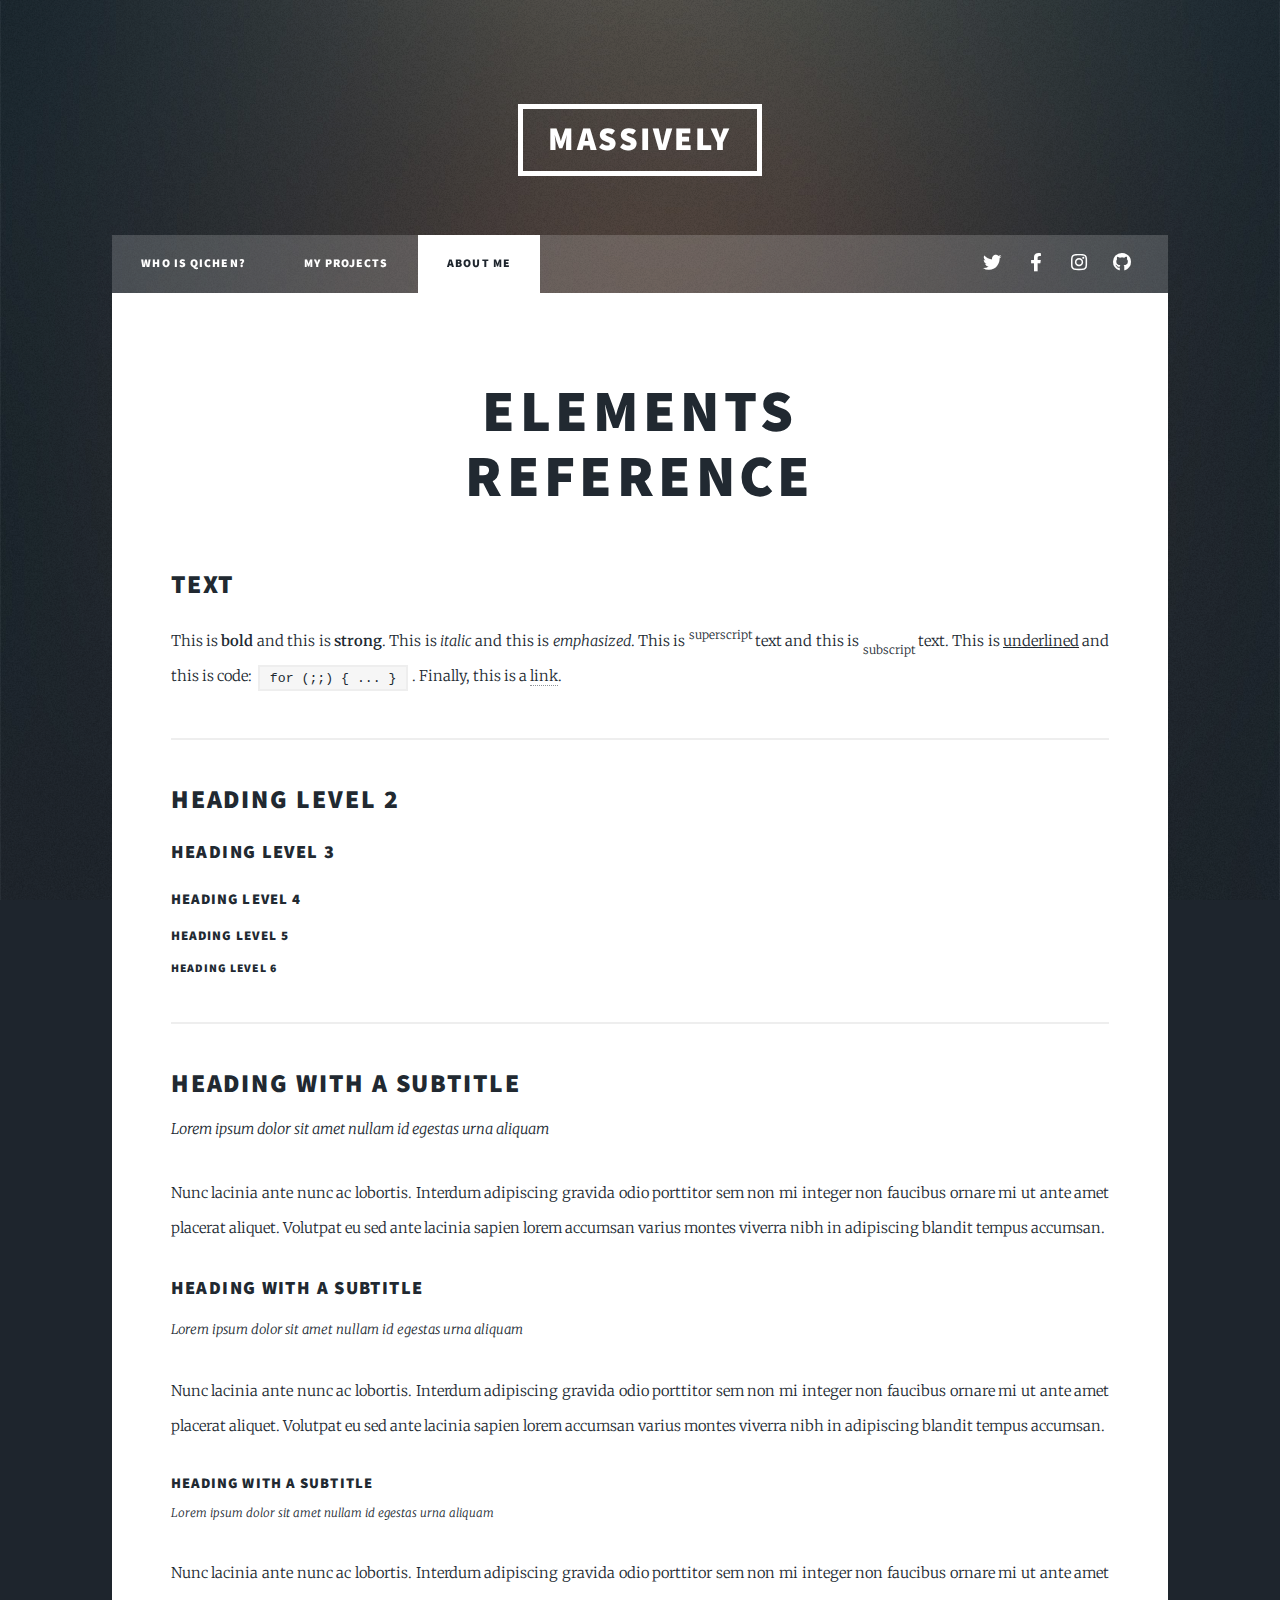
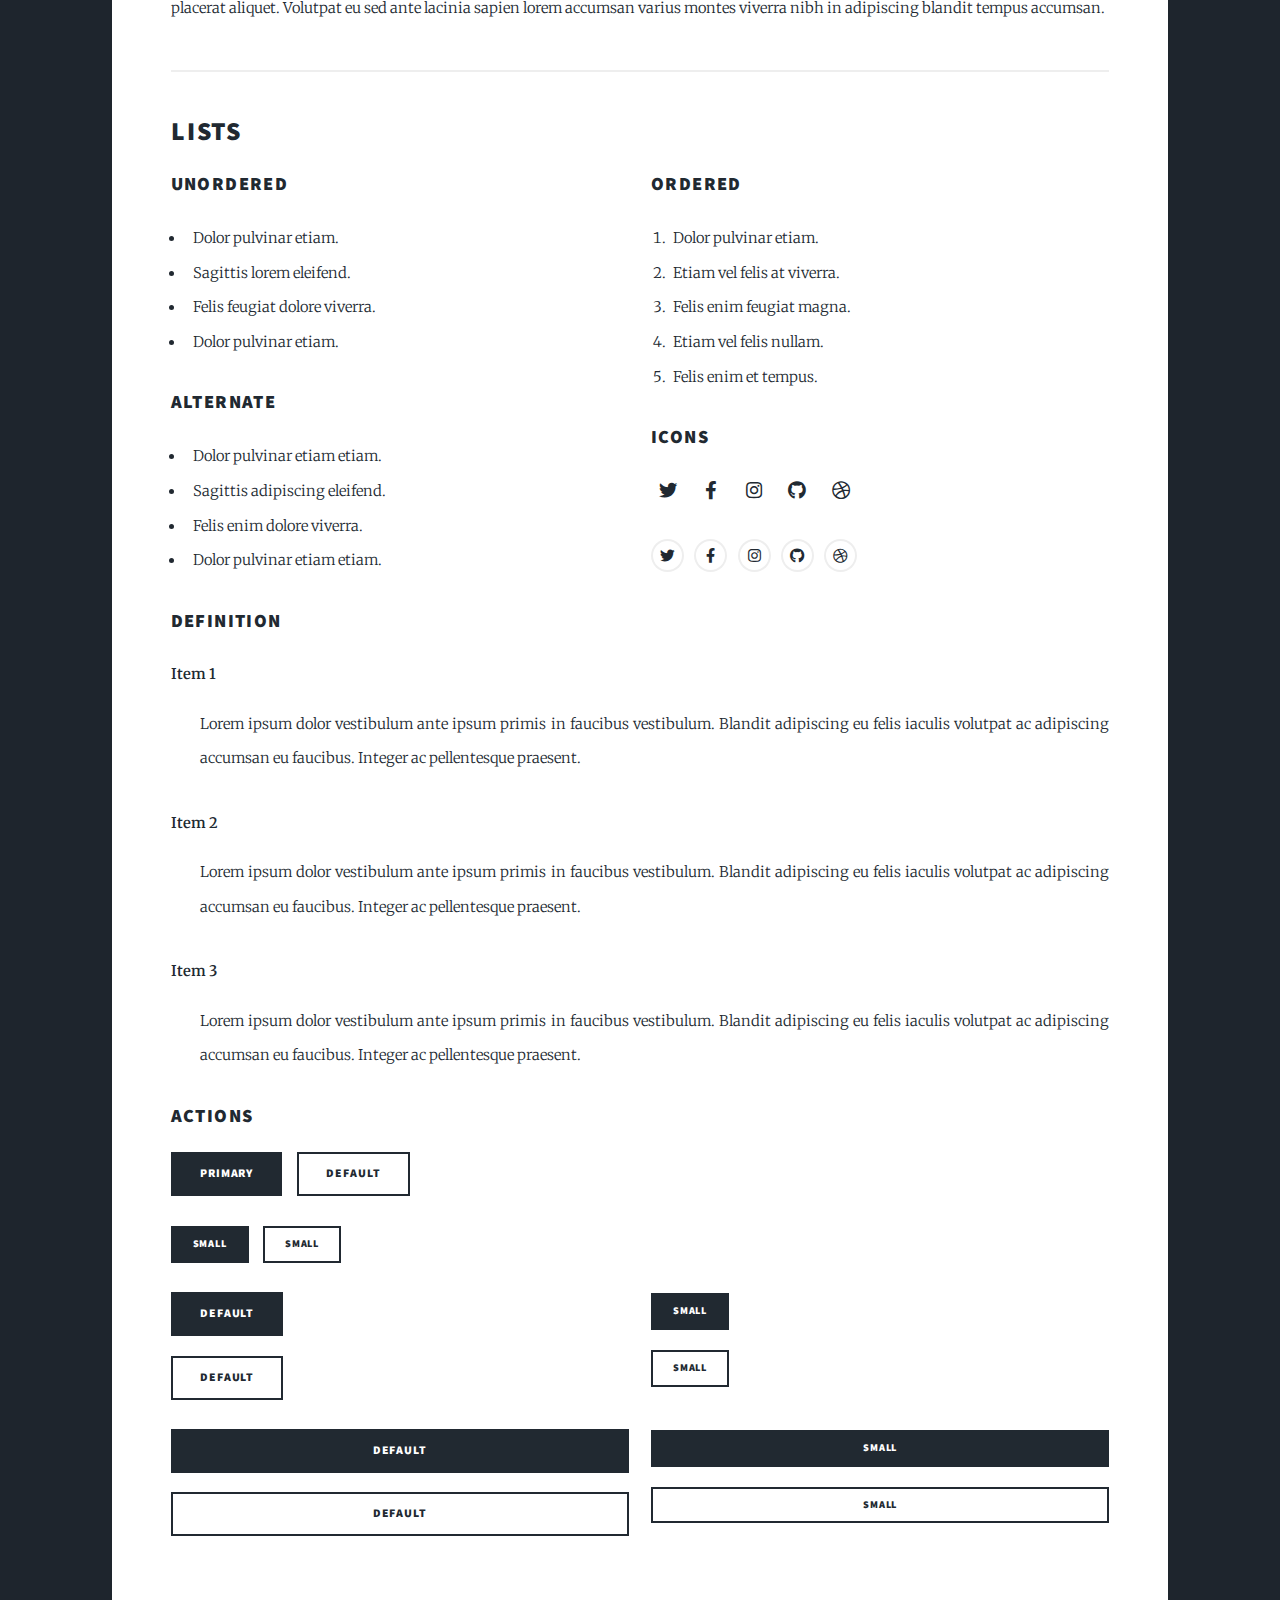
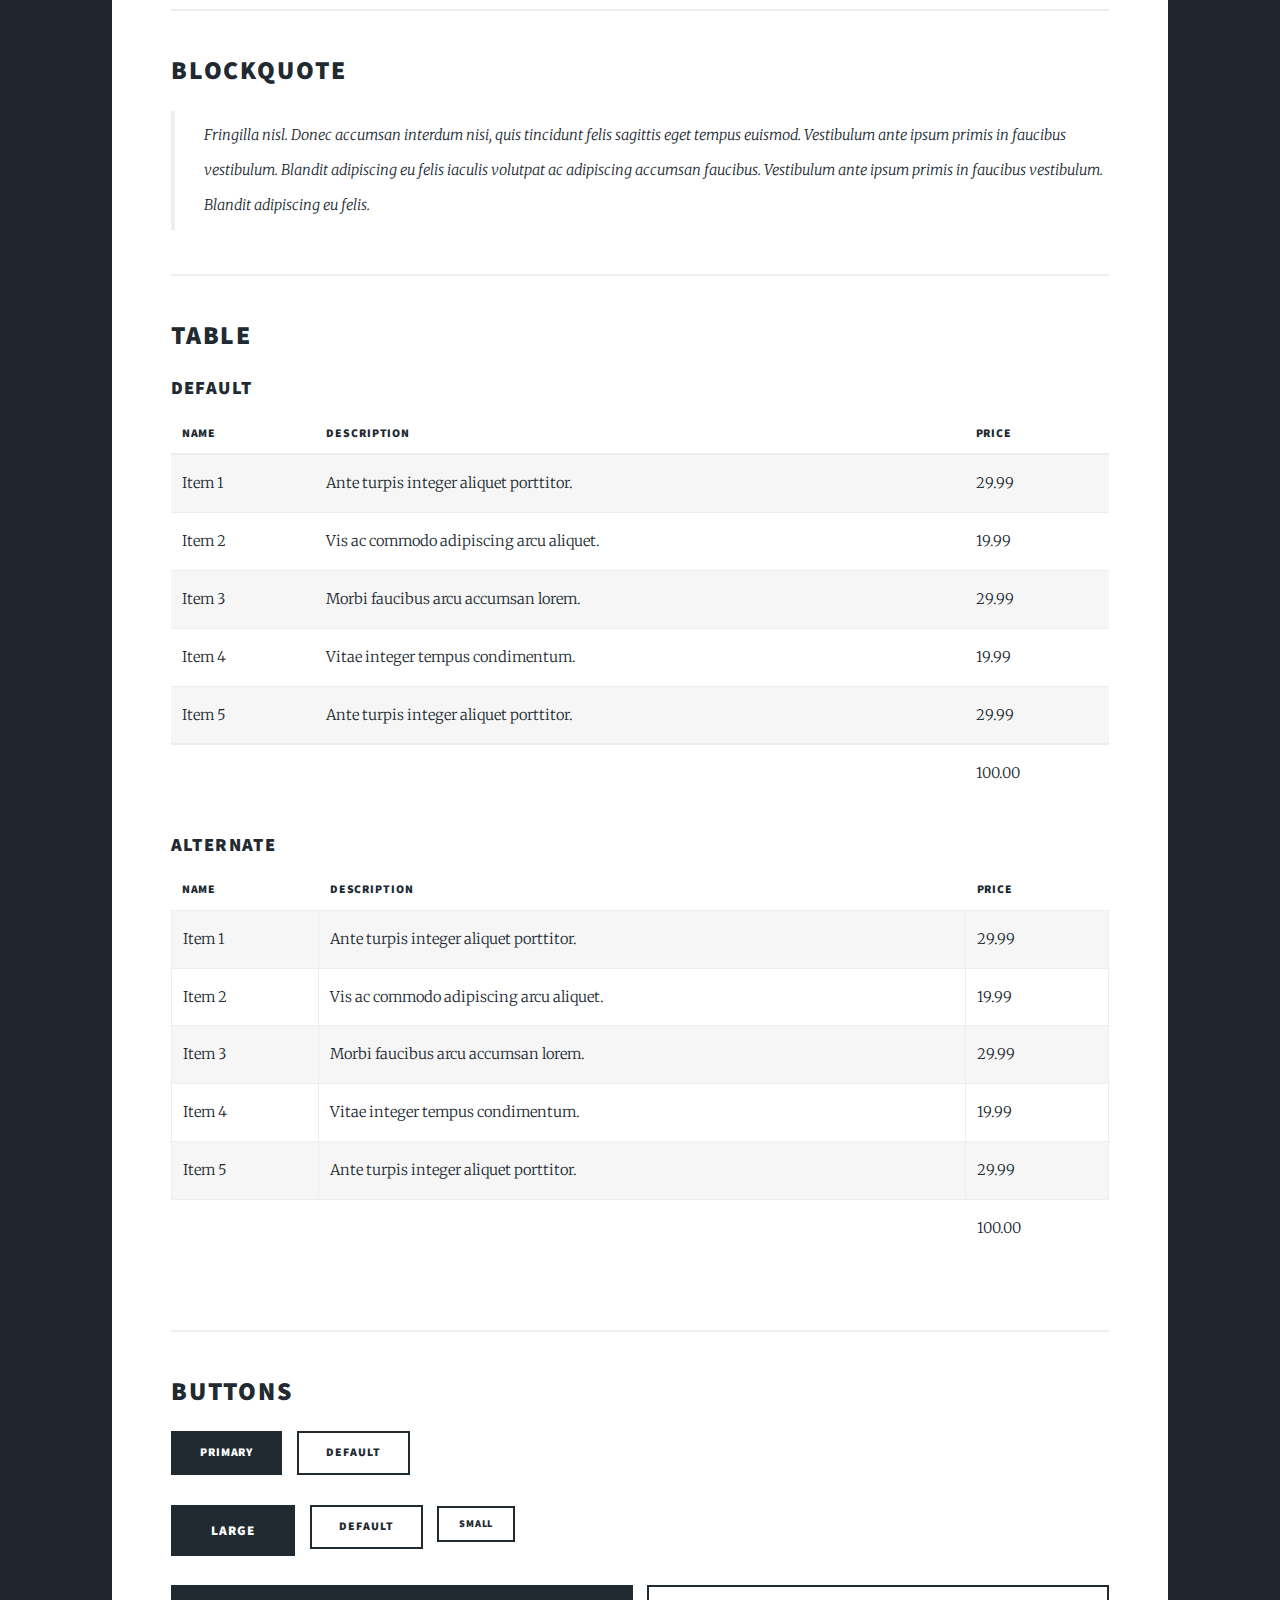
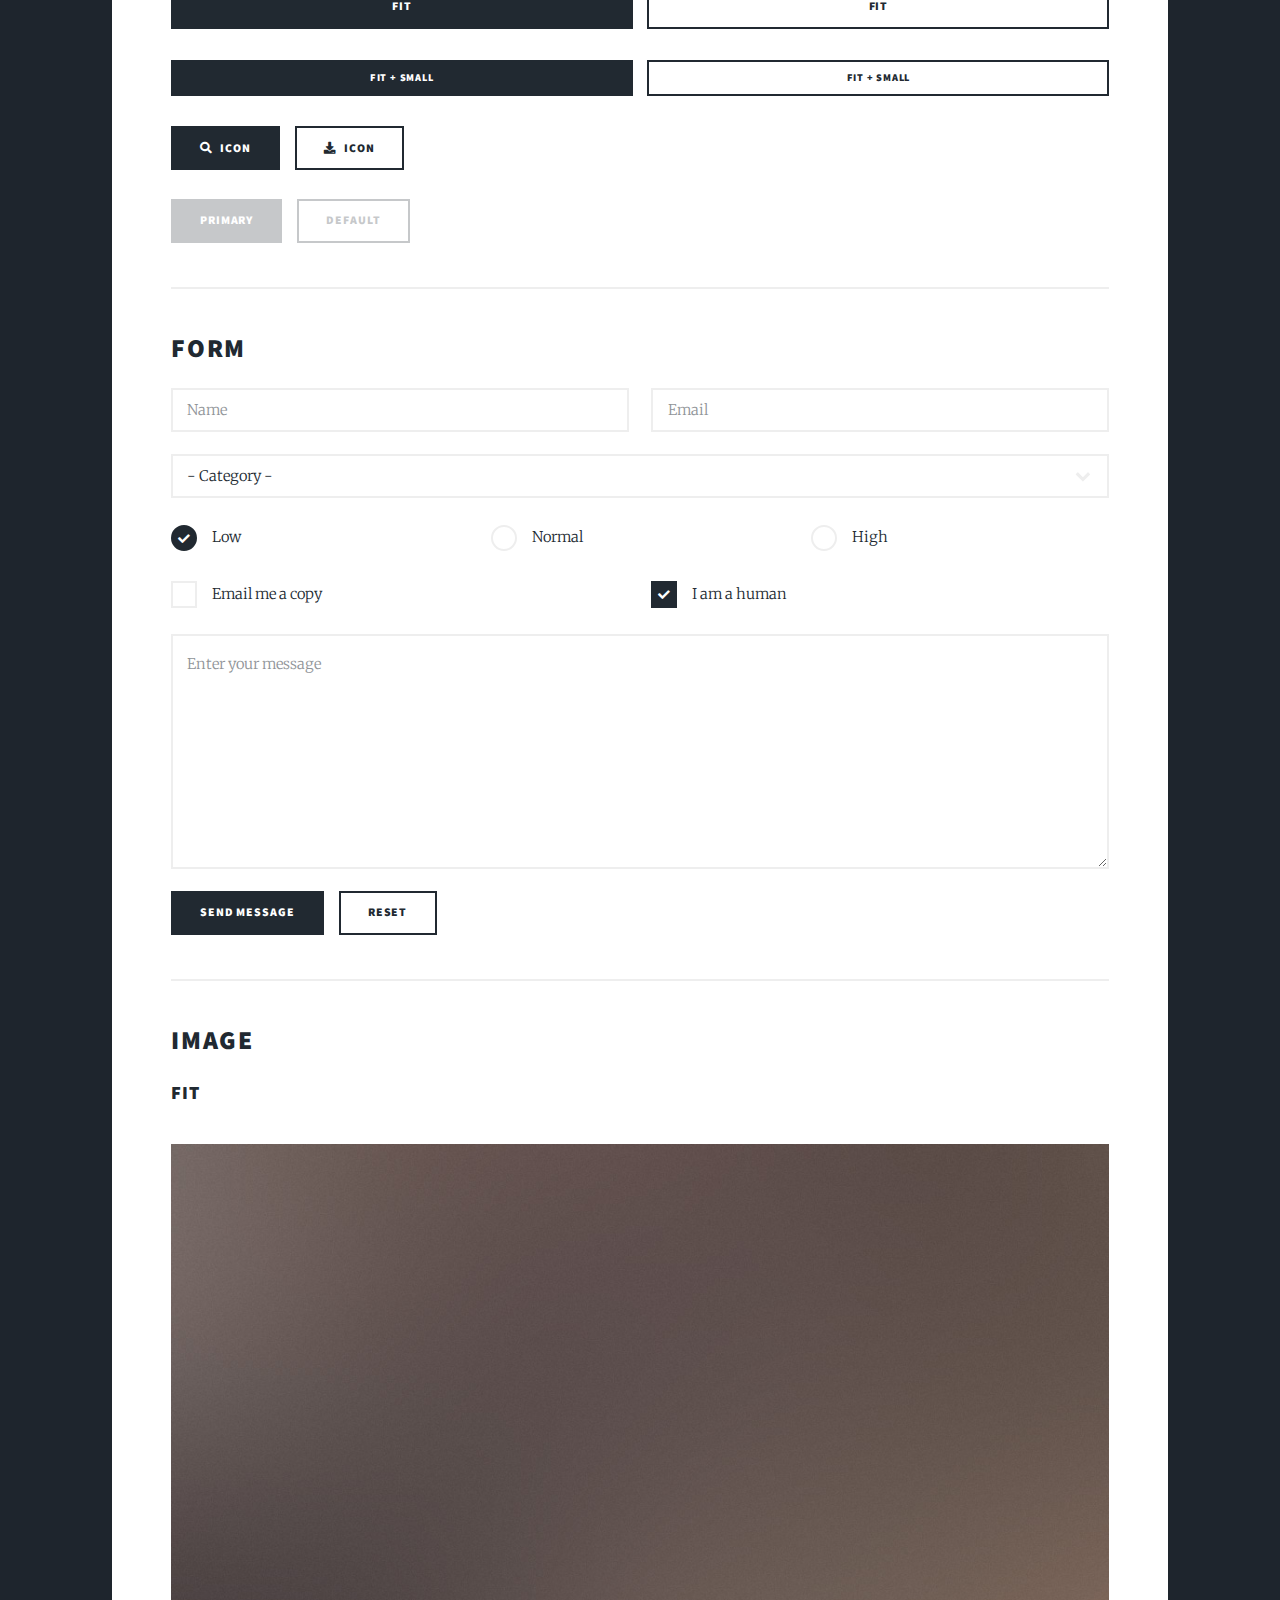
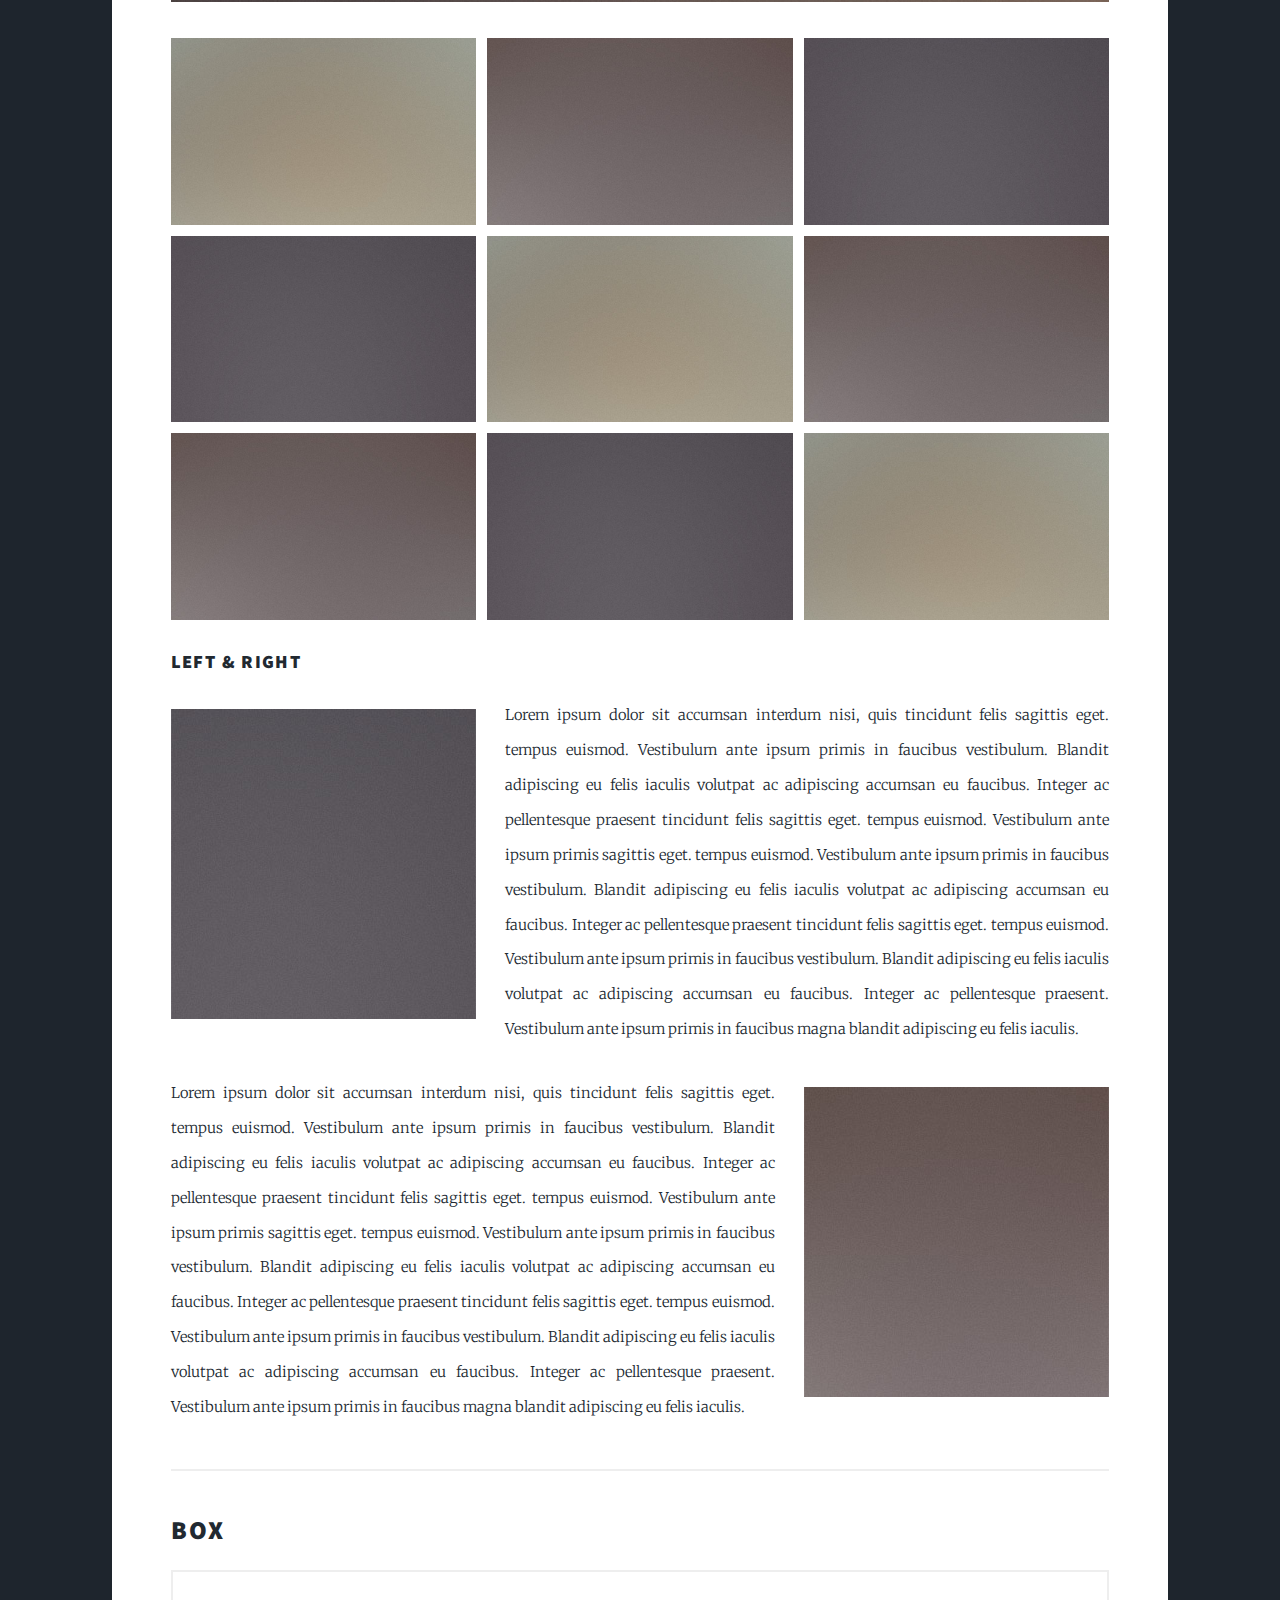
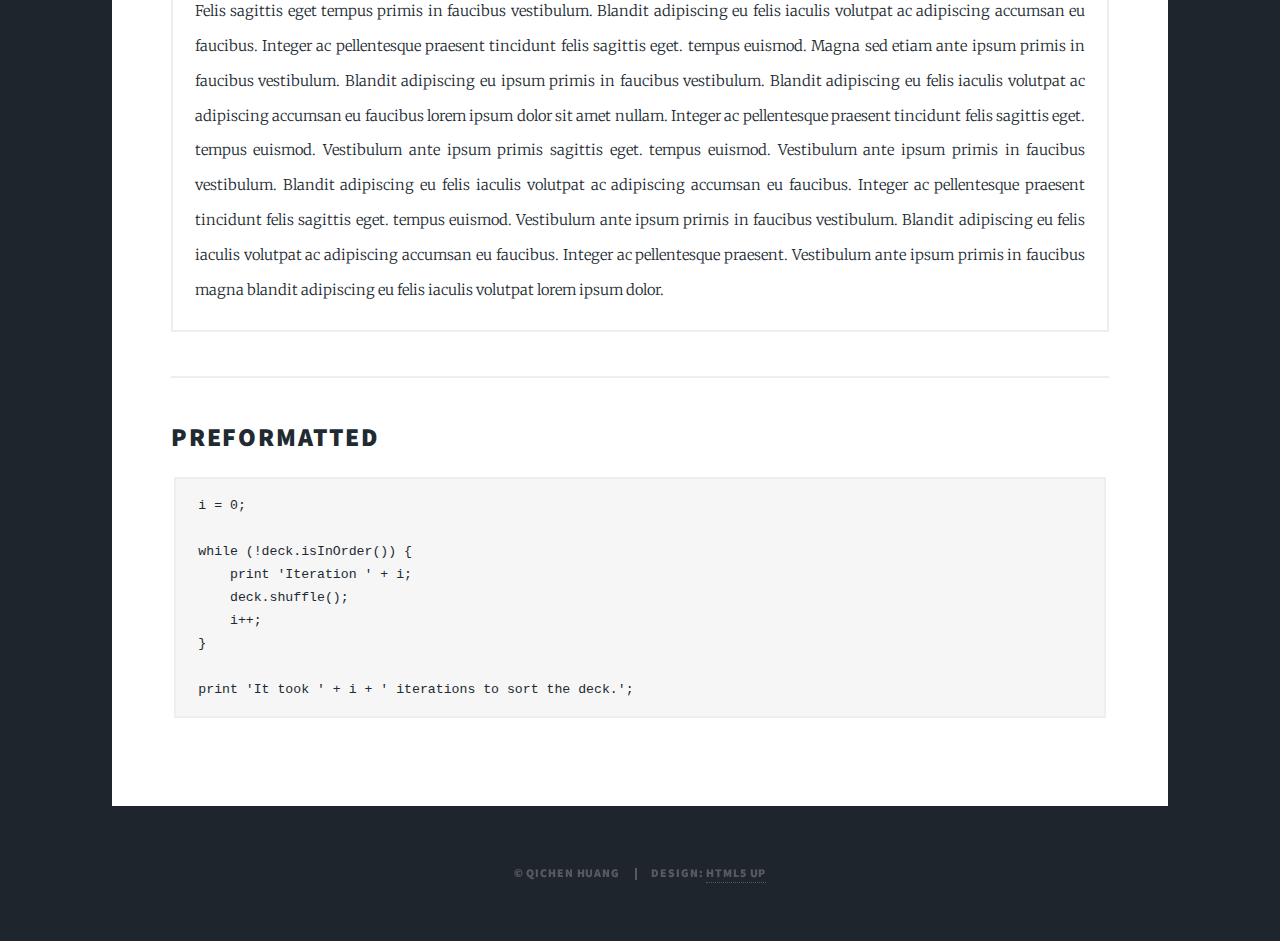
<file: elements.html>
<!DOCTYPE HTML>
<!--
	Massively by HTML5 UP
	html5up.net | @ajlkn
	Free for personal and commercial use under the CCA 3.0 license (html5up.net/license)
-->
<html>
	<head>
		<title>Elements Reference - Massively by HTML5 UP</title>
		<meta charset="utf-8" />
		<meta name="viewport" content="width=device-width, initial-scale=1, user-scalable=no" />
		<link rel="stylesheet" href="assets/css/main.css" />
		<noscript><link rel="stylesheet" href="assets/css/noscript.css" /></noscript>
	</head>
	<body class="is-preload">

		<!-- Wrapper -->
			<div id="wrapper">

				<!-- Header -->
					<header id="header">
						<a href="index.html" class="logo">Massively</a>
					</header>

				<!-- Nav -->
					<nav id="nav">
						<ul class="links">
							<li><a href="generic.html">Who is Qichen?</a></li>
							<li><a href="index.html">My Projects</a></li>
							<li class="active"><a href="elements.html">About Me</a></li>
						</ul>
						<ul class="icons">
							<li><a href="#" class="icon brands fa-twitter"><span class="label">Twitter</span></a></li>
							<li><a href="#" class="icon brands fa-facebook-f"><span class="label">Facebook</span></a></li>
							<li><a href="#" class="icon brands fa-instagram"><span class="label">Instagram</span></a></li>
							<li><a href="#" class="icon brands fa-github"><span class="label">GitHub</span></a></li>
						</ul>
					</nav>

				<!-- Main -->
					<div id="main">

						<!-- Post -->
							<section class="post">
								<header class="major">
									<h1>Elements<br />
									Reference</h1>
								</header>

								<!-- Text stuff -->
									<h2>Text</h2>
									<p>This is <b>bold</b> and this is <strong>strong</strong>. This is <i>italic</i> and this is <em>emphasized</em>.
									This is <sup>superscript</sup> text and this is <sub>subscript</sub> text.
									This is <u>underlined</u> and this is code: <code>for (;;) { ... }</code>.
									Finally, this is a <a href="#">link</a>.</p>
									<hr />
									<h2>Heading Level 2</h2>
									<h3>Heading Level 3</h3>
									<h4>Heading Level 4</h4>
									<h5>Heading Level 5</h5>
									<h6>Heading Level 6</h6>
									<hr />
									<header>
										<h2>Heading with a Subtitle</h2>
										<p>Lorem ipsum dolor sit amet nullam id egestas urna aliquam</p>
									</header>
									<p>Nunc lacinia ante nunc ac lobortis. Interdum adipiscing gravida odio porttitor sem non mi integer non faucibus ornare mi ut ante amet placerat aliquet. Volutpat eu sed ante lacinia sapien lorem accumsan varius montes viverra nibh in adipiscing blandit tempus accumsan.</p>
									<header>
										<h3>Heading with a Subtitle</h3>
										<p>Lorem ipsum dolor sit amet nullam id egestas urna aliquam</p>
									</header>
									<p>Nunc lacinia ante nunc ac lobortis. Interdum adipiscing gravida odio porttitor sem non mi integer non faucibus ornare mi ut ante amet placerat aliquet. Volutpat eu sed ante lacinia sapien lorem accumsan varius montes viverra nibh in adipiscing blandit tempus accumsan.</p>
									<header>
										<h4>Heading with a Subtitle</h4>
										<p>Lorem ipsum dolor sit amet nullam id egestas urna aliquam</p>
									</header>
									<p>Nunc lacinia ante nunc ac lobortis. Interdum adipiscing gravida odio porttitor sem non mi integer non faucibus ornare mi ut ante amet placerat aliquet. Volutpat eu sed ante lacinia sapien lorem accumsan varius montes viverra nibh in adipiscing blandit tempus accumsan.</p>

									<hr />

								<!-- Lists -->
									<h2>Lists</h2>
									<div class="row">
										<div class="col-6 col-12-small">

											<h3>Unordered</h3>
											<ul>
												<li>Dolor pulvinar etiam.</li>
												<li>Sagittis lorem eleifend.</li>
												<li>Felis feugiat dolore viverra.</li>
												<li>Dolor pulvinar etiam.</li>
											</ul>

											<h3>Alternate</h3>
											<ul class="alt">
												<li>Dolor pulvinar etiam etiam.</li>
												<li>Sagittis adipiscing eleifend.</li>
												<li>Felis enim dolore viverra.</li>
												<li>Dolor pulvinar etiam etiam.</li>
											</ul>

										</div>
										<div class="col-6 col-12-small">

											<h3>Ordered</h3>
											<ol>
												<li>Dolor pulvinar etiam.</li>
												<li>Etiam vel felis at viverra.</li>
												<li>Felis enim feugiat magna.</li>
												<li>Etiam vel felis nullam.</li>
												<li>Felis enim et tempus.</li>
											</ol>

											<h3>Icons</h3>
											<ul class="icons">
												<li><a href="#" class="icon brands fa-twitter"><span class="label">Twitter</span></a></li>
												<li><a href="#" class="icon brands fa-facebook-f"><span class="label">Facebook</span></a></li>
												<li><a href="#" class="icon brands fa-instagram"><span class="label">Instagram</span></a></li>
												<li><a href="#" class="icon brands fa-github"><span class="label">Github</span></a></li>
												<li><a href="#" class="icon brands fa-dribbble"><span class="label">Dribbble</span></a></li>
											</ul>
											<ul class="icons alt">
												<li><a href="#" class="icon brands alt fa-twitter"><span class="label">Twitter</span></a></li>
												<li><a href="#" class="icon brands alt fa-facebook-f"><span class="label">Facebook</span></a></li>
												<li><a href="#" class="icon brands alt fa-instagram"><span class="label">Instagram</span></a></li>
												<li><a href="#" class="icon brands alt fa-github"><span class="label">Github</span></a></li>
												<li><a href="#" class="icon brands alt fa-dribbble"><span class="label">Dribbble</span></a></li>
											</ul>

										</div>
									</div>
									<h3>Definition</h3>
									<dl>
										<dt>Item 1</dt>
										<dd>
											<p>Lorem ipsum dolor vestibulum ante ipsum primis in faucibus vestibulum. Blandit adipiscing eu felis iaculis volutpat ac adipiscing accumsan eu faucibus. Integer ac pellentesque praesent.</p>
										</dd>
										<dt>Item 2</dt>
										<dd>
											<p>Lorem ipsum dolor vestibulum ante ipsum primis in faucibus vestibulum. Blandit adipiscing eu felis iaculis volutpat ac adipiscing accumsan eu faucibus. Integer ac pellentesque praesent.</p>
										</dd>
										<dt>Item 3</dt>
										<dd>
											<p>Lorem ipsum dolor vestibulum ante ipsum primis in faucibus vestibulum. Blandit adipiscing eu felis iaculis volutpat ac adipiscing accumsan eu faucibus. Integer ac pellentesque praesent.</p>
										</dd>
									</dl>

									<h3>Actions</h3>
									<ul class="actions">
										<li><a href="#" class="button primary">Primary</a></li>
										<li><a href="#" class="button">Default</a></li>
									</ul>
									<ul class="actions small">
										<li><a href="#" class="button primary small">Small</a></li>
										<li><a href="#" class="button small">Small</a></li>
									</ul>
									<div class="row">
										<div class="col-6 col-12-small">
											<ul class="actions stacked">
												<li><a href="#" class="button primary">Default</a></li>
												<li><a href="#" class="button">Default</a></li>
											</ul>
										</div>
										<div class="col-6 col-12-small">
											<ul class="actions stacked">
												<li><a href="#" class="button primary small">Small</a></li>
												<li><a href="#" class="button small">Small</a></li>
											</ul>
										</div>
									</div>
									<div class="row">
										<div class="col-6 col-12-small">
											<ul class="actions stacked">
												<li><a href="#" class="button primary fit">Default</a></li>
												<li><a href="#" class="button fit">Default</a></li>
											</ul>
										</div>
										<div class="col-6 col-12-small">
											<ul class="actions stacked">
												<li><a href="#" class="button primary small fit">Small</a></li>
												<li><a href="#" class="button small fit">Small</a></li>
											</ul>
										</div>
									</div>

									<hr />

								<!-- Blockquote -->
									<h2>Blockquote</h2>
									<blockquote>Fringilla nisl. Donec accumsan interdum nisi, quis tincidunt felis sagittis eget tempus euismod. Vestibulum ante ipsum primis in faucibus vestibulum. Blandit adipiscing eu felis iaculis volutpat ac adipiscing accumsan faucibus. Vestibulum ante ipsum primis in faucibus vestibulum. Blandit adipiscing eu felis.</blockquote>

									<hr />

								<!-- Table -->
									<h2>Table</h2>

									<h3>Default</h3>
									<div class="table-wrapper">
										<table>
											<thead>
												<tr>
													<th>Name</th>
													<th>Description</th>
													<th>Price</th>
												</tr>
											</thead>
											<tbody>
												<tr>
													<td>Item 1</td>
													<td>Ante turpis integer aliquet porttitor.</td>
													<td>29.99</td>
												</tr>
												<tr>
													<td>Item 2</td>
													<td>Vis ac commodo adipiscing arcu aliquet.</td>
													<td>19.99</td>
												</tr>
												<tr>
													<td>Item 3</td>
													<td> Morbi faucibus arcu accumsan lorem.</td>
													<td>29.99</td>
												</tr>
												<tr>
													<td>Item 4</td>
													<td>Vitae integer tempus condimentum.</td>
													<td>19.99</td>
												</tr>
												<tr>
													<td>Item 5</td>
													<td>Ante turpis integer aliquet porttitor.</td>
													<td>29.99</td>
												</tr>
											</tbody>
											<tfoot>
												<tr>
													<td colspan="2"></td>
													<td>100.00</td>
												</tr>
											</tfoot>
										</table>
									</div>

									<h3>Alternate</h3>
									<div class="table-wrapper">
										<table class="alt">
											<thead>
												<tr>
													<th>Name</th>
													<th>Description</th>
													<th>Price</th>
												</tr>
											</thead>
											<tbody>
												<tr>
													<td>Item 1</td>
													<td>Ante turpis integer aliquet porttitor.</td>
													<td>29.99</td>
												</tr>
												<tr>
													<td>Item 2</td>
													<td>Vis ac commodo adipiscing arcu aliquet.</td>
													<td>19.99</td>
												</tr>
												<tr>
													<td>Item 3</td>
													<td> Morbi faucibus arcu accumsan lorem.</td>
													<td>29.99</td>
												</tr>
												<tr>
													<td>Item 4</td>
													<td>Vitae integer tempus condimentum.</td>
													<td>19.99</td>
												</tr>
												<tr>
													<td>Item 5</td>
													<td>Ante turpis integer aliquet porttitor.</td>
													<td>29.99</td>
												</tr>
											</tbody>
											<tfoot>
												<tr>
													<td colspan="2"></td>
													<td>100.00</td>
												</tr>
											</tfoot>
										</table>
									</div>

									<hr />

								<!-- Buttons -->
									<h2>Buttons</h2>
									<ul class="actions">
										<li><a href="#" class="button primary">Primary</a></li>
										<li><a href="#" class="button">Default</a></li>
									</ul>
									<ul class="actions">
										<li><a href="#" class="button primary large">Large</a></li>
										<li><a href="#" class="button">Default</a></li>
										<li><a href="#" class="button small">Small</a></li>
									</ul>
									<ul class="actions fit">
										<li><a href="#" class="button primary fit">Fit</a></li>
										<li><a href="#" class="button fit">Fit</a></li>
									</ul>
									<ul class="actions fit small">
										<li><a href="#" class="button primary fit small">Fit + Small</a></li>
										<li><a href="#" class="button fit small">Fit + Small</a></li>
									</ul>
									<ul class="actions">
										<li><a href="#" class="button primary icon solid fa-search">Icon</a></li>
										<li><a href="#" class="button icon solid fa-download">Icon</a></li>
									</ul>
									<ul class="actions">
										<li><span class="button primary disabled">Primary</span></li>
										<li><span class="button disabled">Default</span></li>
									</ul>

									<hr />

								<!-- Form -->
									<h2>Form</h2>

									<form method="post" action="#">
										<div class="row gtr-uniform">
											<div class="col-6 col-12-xsmall">
												<input type="text" name="demo-name" id="demo-name" value="" placeholder="Name" />
											</div>
											<div class="col-6 col-12-xsmall">
												<input type="email" name="demo-email" id="demo-email" value="" placeholder="Email" />
											</div>
											<!-- Break -->
											<div class="col-12">
												<select name="demo-category" id="demo-category">
													<option value="">- Category -</option>
													<option value="1">Manufacturing</option>
													<option value="1">Shipping</option>
													<option value="1">Administration</option>
													<option value="1">Human Resources</option>
												</select>
											</div>
											<!-- Break -->
											<div class="col-4 col-12-small">
												<input type="radio" id="demo-priority-low" name="demo-priority" checked>
												<label for="demo-priority-low">Low</label>
											</div>
											<div class="col-4 col-12-small">
												<input type="radio" id="demo-priority-normal" name="demo-priority">
												<label for="demo-priority-normal">Normal</label>
											</div>
											<div class="col-4 col-12-small">
												<input type="radio" id="demo-priority-high" name="demo-priority">
												<label for="demo-priority-high">High</label>
											</div>
											<!-- Break -->
											<div class="col-6 col-12-small">
												<input type="checkbox" id="demo-copy" name="demo-copy">
												<label for="demo-copy">Email me a copy</label>
											</div>
											<div class="col-6 col-12-small">
												<input type="checkbox" id="demo-human" name="demo-human" checked>
												<label for="demo-human">I am a human</label>
											</div>
											<!-- Break -->
											<div class="col-12">
												<textarea name="demo-message" id="demo-message" placeholder="Enter your message" rows="6"></textarea>
											</div>
											<!-- Break -->
											<div class="col-12">
												<ul class="actions">
													<li><input type="submit" value="Send Message" class="primary" /></li>
													<li><input type="reset" value="Reset" /></li>
												</ul>
											</div>
										</div>
									</form>

									<hr />

								<!-- Image -->
									<h2>Image</h2>

									<h3>Fit</h3>
									<span class="image fit"><img src="images/pic01.jpg" alt="" /></span>
									<div class="box alt">
										<div class="row gtr-50 gtr-uniform">
											<div class="col-4"><span class="image fit"><img src="images/pic02.jpg" alt="" /></span></div>
											<div class="col-4"><span class="image fit"><img src="images/pic03.jpg" alt="" /></span></div>
											<div class="col-4"><span class="image fit"><img src="images/pic04.jpg" alt="" /></span></div>
											<!-- Break -->
											<div class="col-4"><span class="image fit"><img src="images/pic04.jpg" alt="" /></span></div>
											<div class="col-4"><span class="image fit"><img src="images/pic02.jpg" alt="" /></span></div>
											<div class="col-4"><span class="image fit"><img src="images/pic03.jpg" alt="" /></span></div>
											<!-- Break -->
											<div class="col-4"><span class="image fit"><img src="images/pic03.jpg" alt="" /></span></div>
											<div class="col-4"><span class="image fit"><img src="images/pic04.jpg" alt="" /></span></div>
											<div class="col-4"><span class="image fit"><img src="images/pic02.jpg" alt="" /></span></div>
										</div>
									</div>

									<h3>Left &amp; Right</h3>
									<p><span class="image left"><img src="images/pic08.jpg" alt="" /></span>Lorem ipsum dolor sit accumsan interdum nisi, quis tincidunt felis sagittis eget. tempus euismod. Vestibulum ante ipsum primis in faucibus vestibulum. Blandit adipiscing eu felis iaculis volutpat ac adipiscing accumsan eu faucibus. Integer ac pellentesque praesent tincidunt felis sagittis eget. tempus euismod. Vestibulum ante ipsum primis sagittis eget. tempus euismod. Vestibulum ante ipsum primis in faucibus vestibulum. Blandit adipiscing eu felis iaculis volutpat ac adipiscing accumsan eu faucibus. Integer ac pellentesque praesent tincidunt felis sagittis eget. tempus euismod. Vestibulum ante ipsum primis in faucibus vestibulum. Blandit adipiscing eu felis iaculis volutpat ac adipiscing accumsan eu faucibus. Integer ac pellentesque praesent. Vestibulum ante ipsum primis in faucibus magna blandit adipiscing eu felis iaculis.</p>
									<p><span class="image right"><img src="images/pic09.jpg" alt="" /></span>Lorem ipsum dolor sit accumsan interdum nisi, quis tincidunt felis sagittis eget. tempus euismod. Vestibulum ante ipsum primis in faucibus vestibulum. Blandit adipiscing eu felis iaculis volutpat ac adipiscing accumsan eu faucibus. Integer ac pellentesque praesent tincidunt felis sagittis eget. tempus euismod. Vestibulum ante ipsum primis sagittis eget. tempus euismod. Vestibulum ante ipsum primis in faucibus vestibulum. Blandit adipiscing eu felis iaculis volutpat ac adipiscing accumsan eu faucibus. Integer ac pellentesque praesent tincidunt felis sagittis eget. tempus euismod. Vestibulum ante ipsum primis in faucibus vestibulum. Blandit adipiscing eu felis iaculis volutpat ac adipiscing accumsan eu faucibus. Integer ac pellentesque praesent. Vestibulum ante ipsum primis in faucibus magna blandit adipiscing eu felis iaculis.</p>

									<hr />

								<!-- Box -->
									<h2>Box</h2>
									<div class="box">
										<p>Felis sagittis eget tempus primis in faucibus vestibulum. Blandit adipiscing eu felis iaculis volutpat ac adipiscing accumsan eu faucibus. Integer ac pellentesque praesent tincidunt felis sagittis eget. tempus euismod. Magna sed etiam ante ipsum primis in faucibus vestibulum. Blandit adipiscing eu ipsum primis in faucibus vestibulum. Blandit adipiscing eu felis iaculis volutpat ac adipiscing accumsan eu faucibus lorem ipsum dolor sit amet nullam. Integer ac pellentesque praesent tincidunt felis sagittis eget. tempus euismod. Vestibulum ante ipsum primis sagittis eget. tempus euismod. Vestibulum ante ipsum primis in faucibus vestibulum. Blandit adipiscing eu felis iaculis volutpat ac adipiscing accumsan eu faucibus. Integer ac pellentesque praesent tincidunt felis sagittis eget. tempus euismod. Vestibulum ante ipsum primis in faucibus vestibulum. Blandit adipiscing eu felis iaculis volutpat ac adipiscing accumsan eu faucibus. Integer ac pellentesque praesent. Vestibulum ante ipsum primis in faucibus magna blandit adipiscing eu felis iaculis volutpat lorem ipsum dolor.</p>
									</div>

									<hr />

								<!-- Preformatted Code -->
									<h2>Preformatted</h2>
									<pre><code>i = 0;

while (!deck.isInOrder()) {
    print 'Iteration ' + i;
    deck.shuffle();
    i++;
}

print 'It took ' + i + ' iterations to sort the deck.';
</code></pre>

							</section>

					</div>

				<!-- Copyright -->
					<div id="copyright">
						<ul><li>&copy; Qichen Huang</li><li>Design: <a href="https://html5up.net">HTML5 UP</a></li></ul>
					</div>

			</div>

		<!-- Scripts -->
			<script src="assets/js/jquery.min.js"></script>
			<script src="assets/js/jquery.scrollex.min.js"></script>
			<script src="assets/js/jquery.scrolly.min.js"></script>
			<script src="assets/js/browser.min.js"></script>
			<script src="assets/js/breakpoints.min.js"></script>
			<script src="assets/js/util.js"></script>
			<script src="assets/js/main.js"></script>

	</body>
</html>
</file>
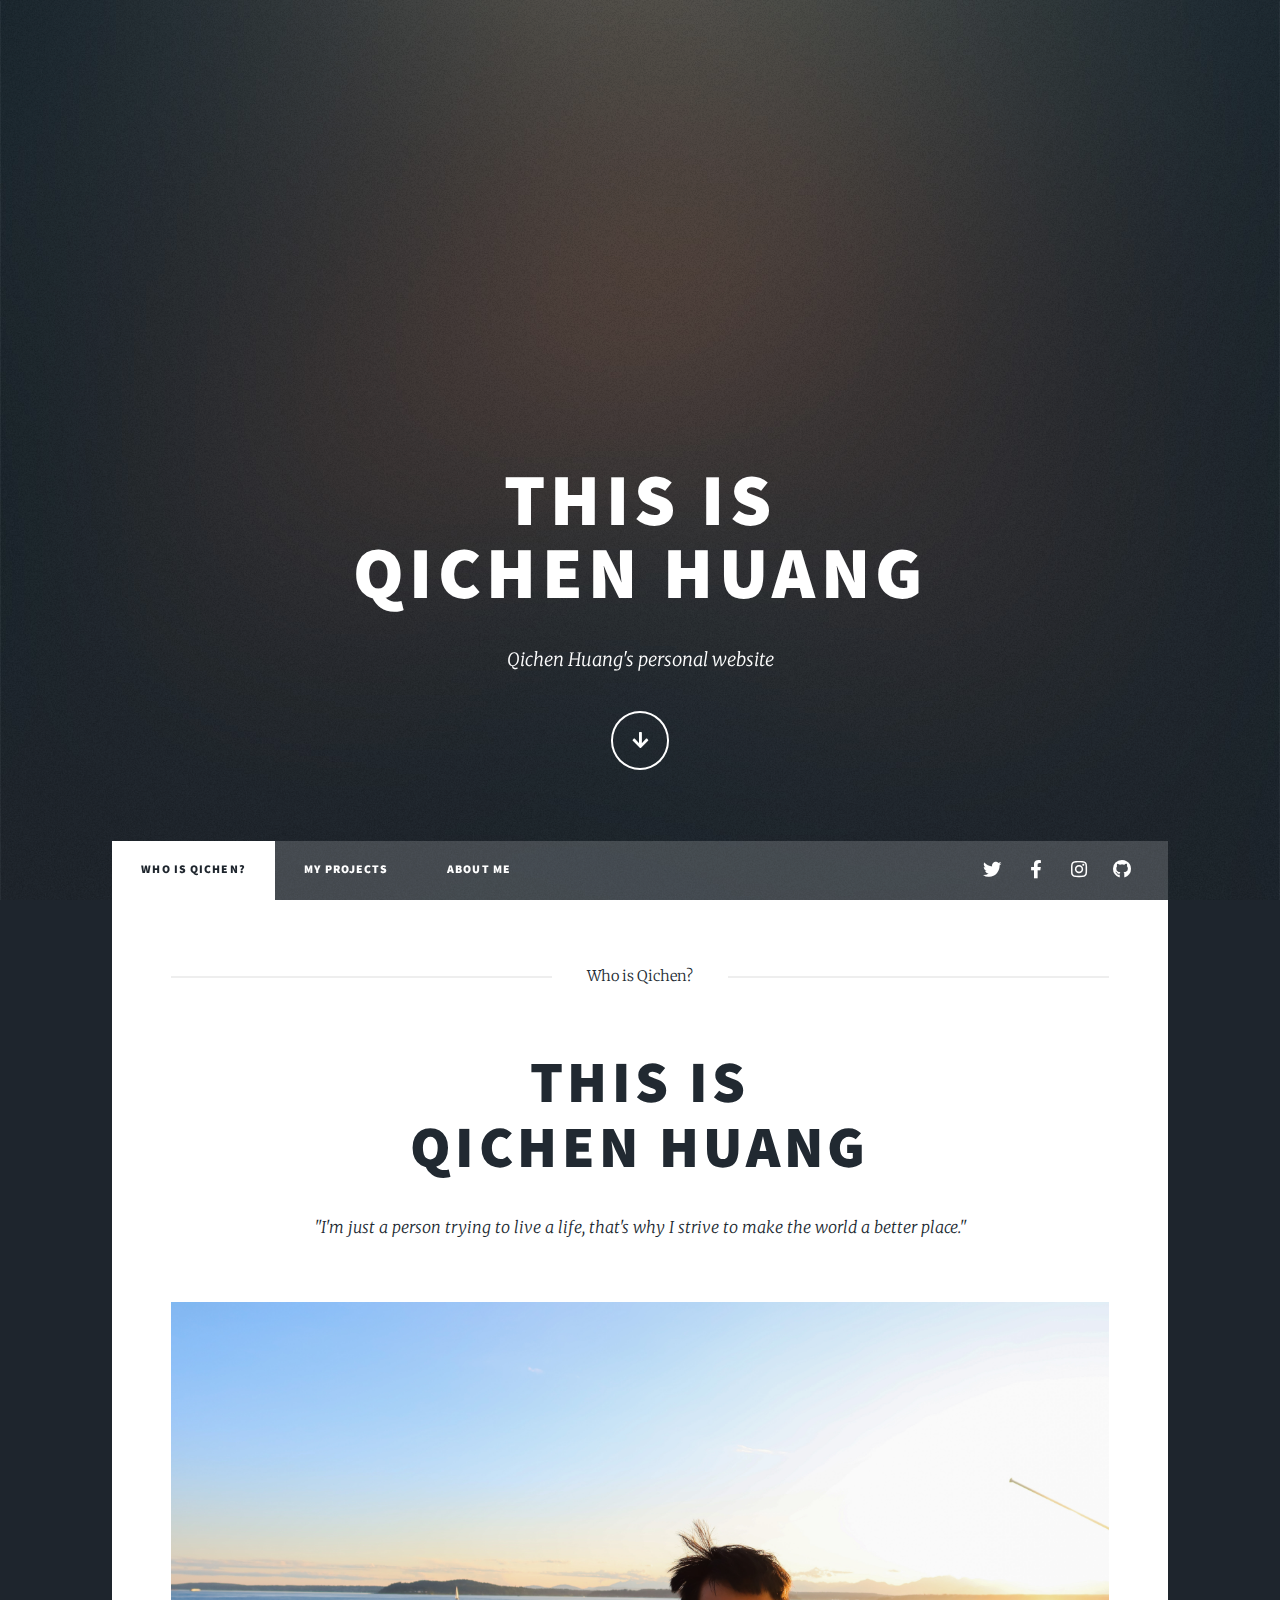
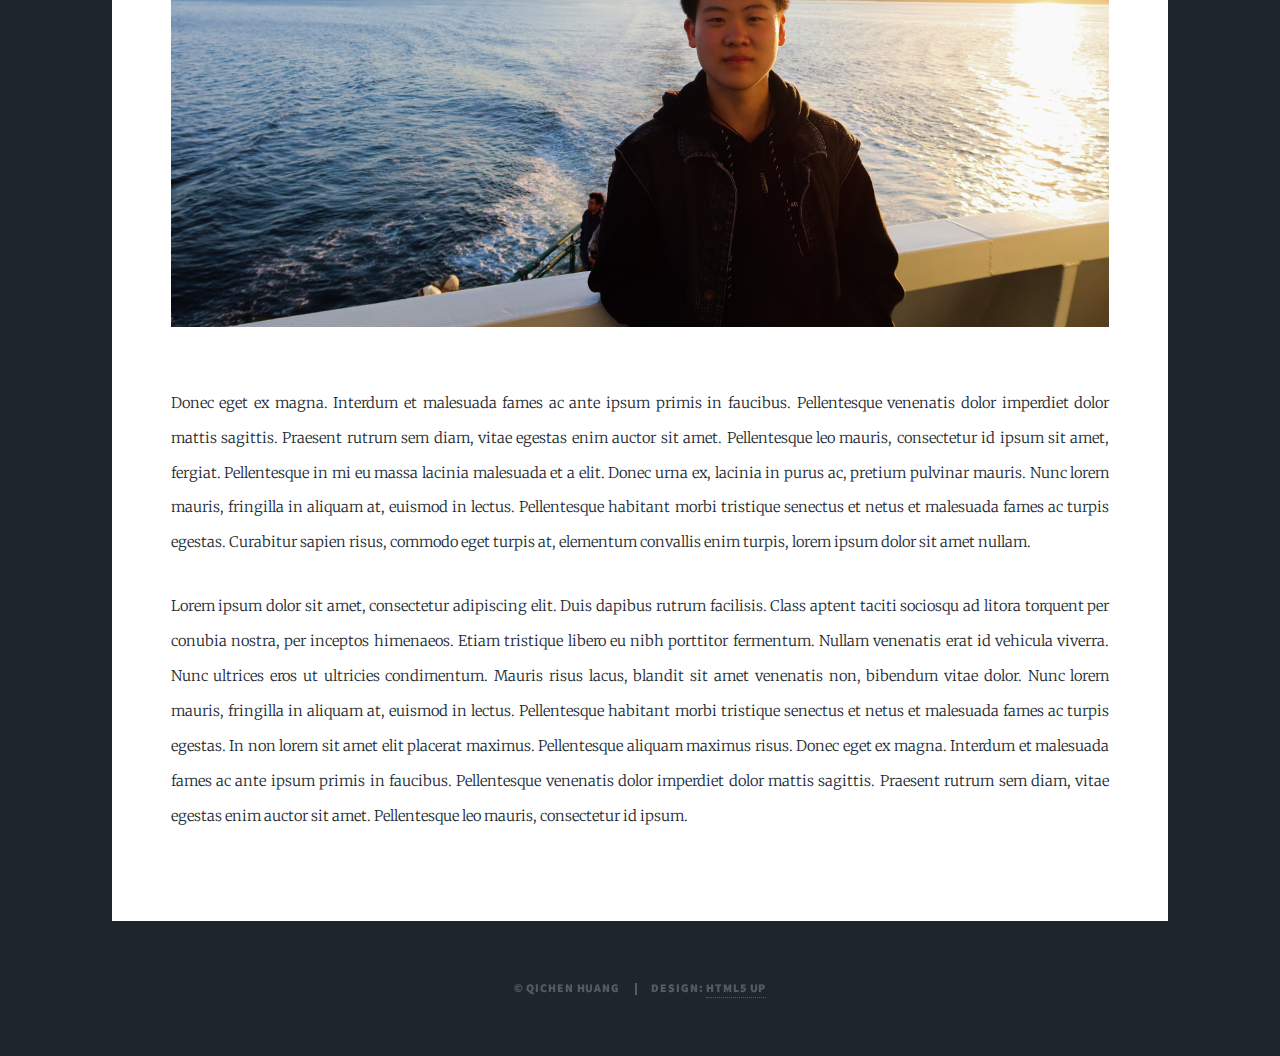
<file: generic.html>
<!DOCTYPE HTML>
<!--
	Massively by HTML5 UP
	html5up.net | @ajlkn
	Free for personal and commercial use under the CCA 3.0 license (html5up.net/license)
-->
<html>
	<head>
		<title>Generic Page - Massively by HTML5 UP</title>
		<meta charset="utf-8" />
		<meta name="viewport" content="width=device-width, initial-scale=1, user-scalable=no" />
		<link rel="stylesheet" href="assets/css/main.css" />
		<noscript><link rel="stylesheet" href="assets/css/noscript.css" /></noscript>
	</head>
	<body class="is-preload">

		<!-- Wrapper -->
			<div id="wrapper" class="fade-in">

				<!-- Intro -->
				<div id="intro">
					<h1>This is<br />
					Qichen Huang</h1>
					<p>Qichen Huang's personal website</p>
					<ul class="actions">
						<li><a href="#header" class="button icon solid solo fa-arrow-down scrolly">Continue</a></li>
					</ul>
				</div>

				<!-- Header -->
					<header id="header">
						<a href="index.html" class="logo">Massively</a>
					</header>

				<!-- Nav -->
					<nav id="nav">
						<ul class="links">
							<li class="active"><a href="generic.html">Who is Qichen?</a></li>
							<li><a href="index.html">My Projects</a></li>
							<li><a href="elements.html">About Me</a></li>
						</ul>
						<ul class="icons">
							<li><a href="#" class="icon brands fa-twitter"><span class="label">Twitter</span></a></li>
							<li><a href="#" class="icon brands fa-facebook-f"><span class="label">Facebook</span></a></li>
							<li><a href="#" class="icon brands fa-instagram"><span class="label">Instagram</span></a></li>
							<li><a href="#" class="icon brands fa-github"><span class="label">GitHub</span></a></li>
						</ul>
					</nav>

				<!-- Main -->
					<div id="main">

						<!-- Post -->
							<section class="post">
								<header class="major">
									<span class="date">Who is Qichen?</span>
									<h1>This is <br />
									Qichen Huang</h1>
									<p>"I'm just a person trying to live a life, that's why I strive to make the world a better place."</p>
								</header>
								<div class="image main"><img src="images/2022-05-21-29.jpg" alt="" /></div>
								<p>Donec eget ex magna. Interdum et malesuada fames ac ante ipsum primis in faucibus. Pellentesque venenatis dolor imperdiet dolor mattis sagittis. Praesent rutrum sem diam, vitae egestas enim auctor sit amet. Pellentesque leo mauris, consectetur id ipsum sit amet, fergiat. Pellentesque in mi eu massa lacinia malesuada et a elit. Donec urna ex, lacinia in purus ac, pretium pulvinar mauris. Nunc lorem mauris, fringilla in aliquam at, euismod in lectus. Pellentesque habitant morbi tristique senectus et netus et malesuada fames ac turpis egestas. Curabitur sapien risus, commodo eget turpis at, elementum convallis enim turpis, lorem ipsum dolor sit amet nullam.</p>
								<p>Lorem ipsum dolor sit amet, consectetur adipiscing elit. Duis dapibus rutrum facilisis. Class aptent taciti sociosqu ad litora torquent per conubia nostra, per inceptos himenaeos. Etiam tristique libero eu nibh porttitor fermentum. Nullam venenatis erat id vehicula viverra. Nunc ultrices eros ut ultricies condimentum. Mauris risus lacus, blandit sit amet venenatis non, bibendum vitae dolor. Nunc lorem mauris, fringilla in aliquam at, euismod in lectus. Pellentesque habitant morbi tristique senectus et netus et malesuada fames ac turpis egestas. In non lorem sit amet elit placerat maximus. Pellentesque aliquam maximus risus. Donec eget ex magna. Interdum et malesuada fames ac ante ipsum primis in faucibus. Pellentesque venenatis dolor imperdiet dolor mattis sagittis. Praesent rutrum sem diam, vitae egestas enim auctor sit amet. Pellentesque leo mauris, consectetur id ipsum.</p>
							</section>

					</div>

				<!-- Copyright -->
					<div id="copyright">
						<ul><li>&copy; Qichen Huang</li><li>Design: <a href="https://html5up.net">HTML5 UP</a></li></ul>
					</div>

			</div>

		<!-- Scripts -->
			<script src="assets/js/jquery.min.js"></script>
			<script src="assets/js/jquery.scrollex.min.js"></script>
			<script src="assets/js/jquery.scrolly.min.js"></script>
			<script src="assets/js/browser.min.js"></script>
			<script src="assets/js/breakpoints.min.js"></script>
			<script src="assets/js/util.js"></script>
			<script src="assets/js/main.js"></script>

	</body>
</html>
</file>
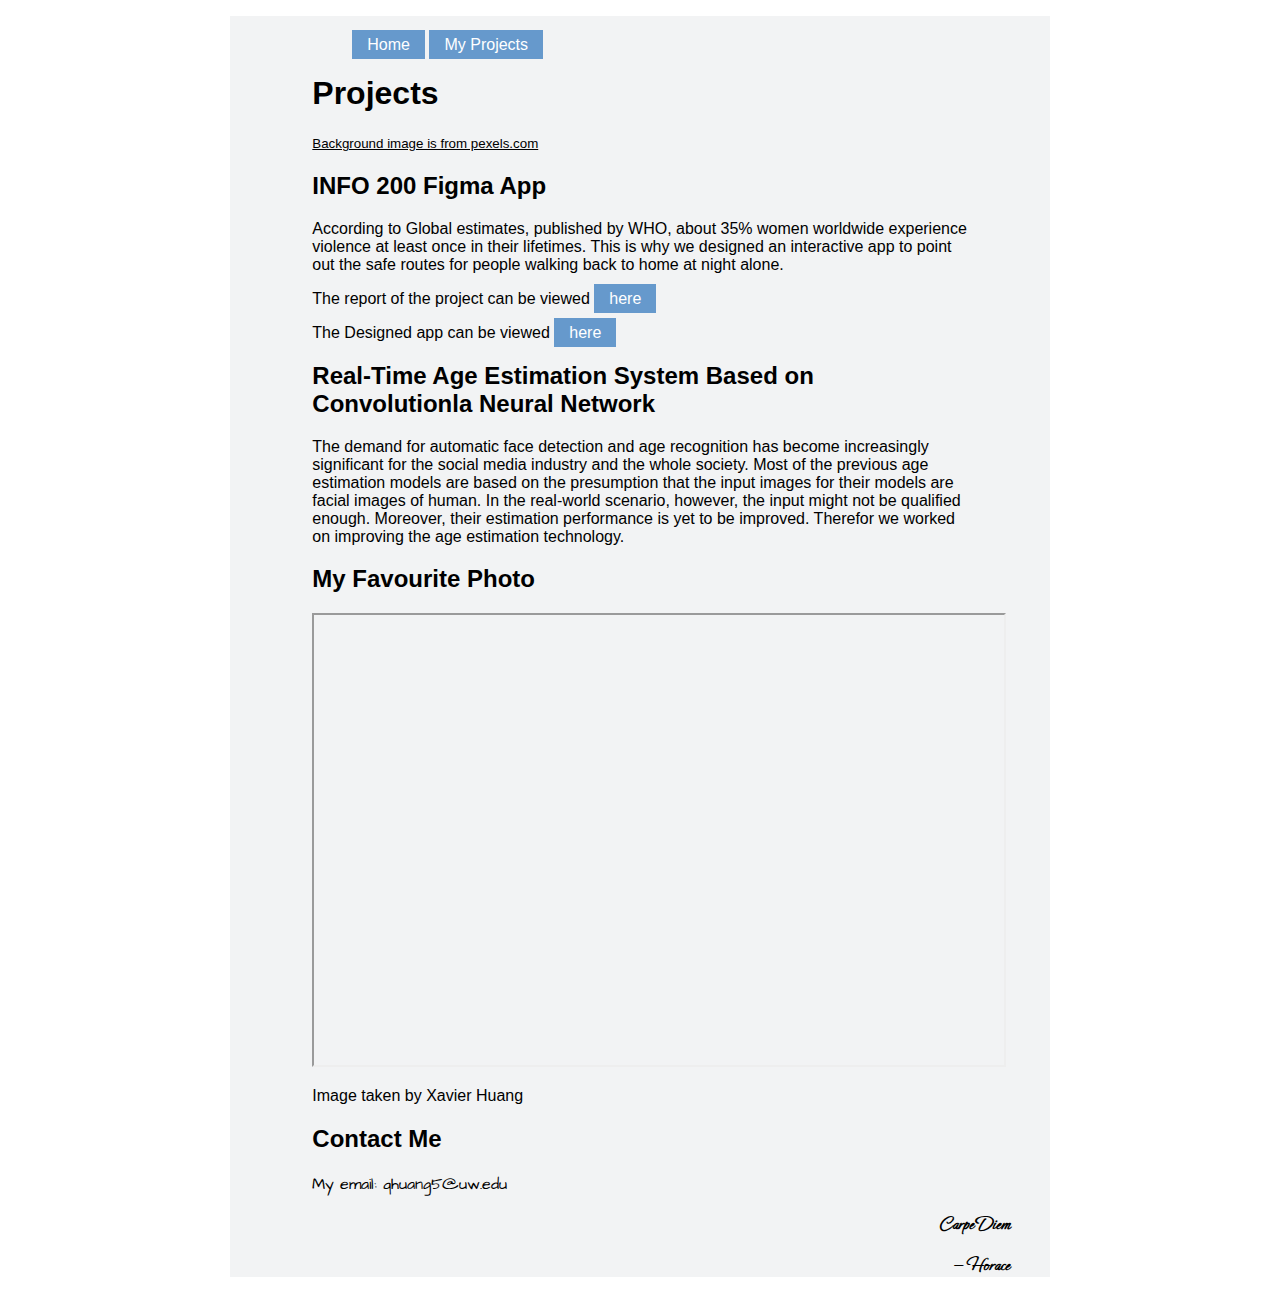
<file: pages/age_estimation.html>
<!DOCTYPE html>
<html lang="en">
<head>
    <meta charset="utf-8">
    <link rel="stylesheet" href="styles.css">
    <title>My Projects</title>
    <link href="https://fonts.googleapis.com/css2?family=Ephesis&display=swap" rel="stylesheet">
    <link href="https://fonts.googleapis.com/css2?family=Architects+Daughter&family=Ephesis&display=swap" rel="stylesheet">
</head>
<body>
<main>
    <section>
        <ul class="links">
            <li class="li-inline"><a href="about.html">Home</a></li>
            <li class="li-inline"><a href="page.html">My Projects</a></li>
        </ul>
    </section>
    <section>
        <article>
            <h1> Projects </h1>
            <span>Background image is from pexels.com</span>
            <h2>INFO 200 Figma App</h2>
            <p>
                According to Global estimates, published by WHO,
                about 35% women worldwide experience violence
                at least once in their lifetimes. This is why we designed
                an interactive app to point out the safe routes
                for people walking back to home at night alone.
            </p>
            <p>
                The report of the project can be viewed
                <a href="https://docs.google.com/document/d/1OEA9Fw8crcWhuSREVsnc4MTuUzvEVuWVa5ubW3UZbls/edit?usp=sharing">here</a>
            </p>
            <p>
                The Designed app can be viewed
                <a href="https://www.figma.com/proto/G3yBdSO2K26VoGqsorZp9t/AJ-3?node-id=70%3A36&scaling=scale-down&page-id=0%3A1&starting-point-node-id=70%3A36">
                    here</a>
            </p>
        </article>
        <article>
            <h2>Real-Time Age Estimation System Based on Convolutionla Neural Network</h2>
            <p>
                The demand for automatic face detection and age recognition has become
                increasingly significant for the social media industry and the whole society.
                Most of the previous age estimation models are based on the presumption that
                the input images for their models are facial images of human.
                In the real-world scenario, however, the input might not be qualified enough.
                Moreover, their estimation performance is yet to be improved.
                Therefor we worked on improving the age estimation technology.
            </p>
        </article>
        <h2>My Favourite Photo</h2>
        <iframe id="my-image" src="https://drive.google.com/file/d/1tS_eUvZsTRTVmUtSQcv_E4wY0IgHGnnu/preview"
                allow="autoplay"></iframe>
        <p>Image taken by Xavier Huang</p>
    </section>
    <section>
        <h2>Contact Me</h2>
        <aside>
            My email: qhuang5@uw.edu
        </aside>
    </section>
    <blockquote>
        <p>Carpe Diem</p>
        <footer>— Horace</footer>
    </blockquote>
</main>
</body>
</html>
</file>
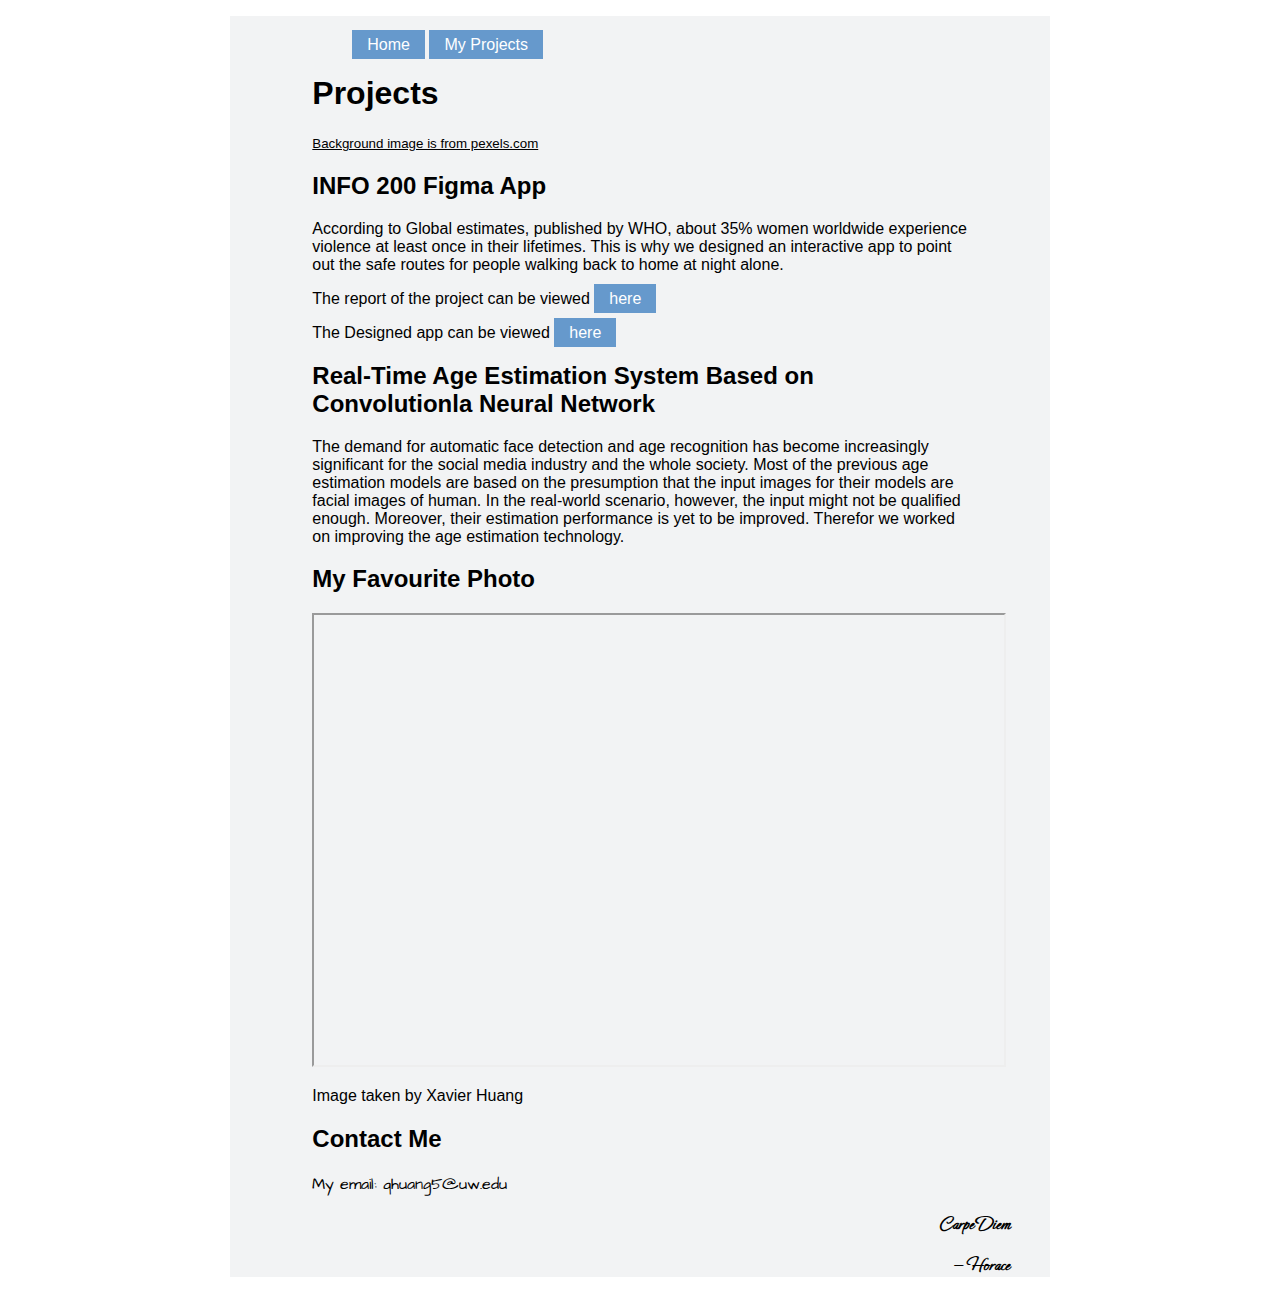
<file: pages/sod_it.html>
<!DOCTYPE html>
<html lang="en">
<head>
    <meta charset="utf-8">
    <link rel="stylesheet" href="styles.css">
    <title>My Projects</title>
    <link href="https://fonts.googleapis.com/css2?family=Ephesis&display=swap" rel="stylesheet">
    <link href="https://fonts.googleapis.com/css2?family=Architects+Daughter&family=Ephesis&display=swap" rel="stylesheet">
    </head>
    <body>
    <main>
        <section>
            <ul class="links">
                <li class="li-inline"><a href="about.html">Home</a></li>
                <li class="li-inline"><a href="page.html">My Projects</a></li>
            </ul>
        </section>
        <section>
            <article>
                <h1> Projects </h1>
                <span>Background image is from pexels.com</span>
                <h2>INFO 200 Figma App</h2>
                <p>
                    According to Global estimates, published by WHO,
                    about 35% women worldwide experience violence
                    at least once in their lifetimes. This is why we designed
                    an interactive app to point out the safe routes
                    for people walking back to home at night alone.
                </p>
                <p>
                    The report of the project can be viewed
                    <a href="https://docs.google.com/document/d/1OEA9Fw8crcWhuSREVsnc4MTuUzvEVuWVa5ubW3UZbls/edit?usp=sharing">here</a>
                </p>
                <p>
                    The Designed app can be viewed
                    <a href="https://www.figma.com/proto/G3yBdSO2K26VoGqsorZp9t/AJ-3?node-id=70%3A36&scaling=scale-down&page-id=0%3A1&starting-point-node-id=70%3A36">
                        here</a>
                </p>
            </article>
            <article>
                <h2>Real-Time Age Estimation System Based on Convolutionla Neural Network</h2>
                <p>
                    The demand for automatic face detection and age recognition has become
                    increasingly significant for the social media industry and the whole society.
                    Most of the previous age estimation models are based on the presumption that
                    the input images for their models are facial images of human.
                    In the real-world scenario, however, the input might not be qualified enough.
                    Moreover, their estimation performance is yet to be improved.
                    Therefor we worked on improving the age estimation technology.
                </p>
            </article>
            <h2>My Favourite Photo</h2>
            <iframe id="my-image" src="https://drive.google.com/file/d/1tS_eUvZsTRTVmUtSQcv_E4wY0IgHGnnu/preview"
                    allow="autoplay"></iframe>
            <p>Image taken by Xavier Huang</p>
        </section>
        <section>
            <h2>Contact Me</h2>
            <aside>
                My email: qhuang5@uw.edu
            </aside>
        </section>
        <blockquote>
            <p>Carpe Diem</p>
            <footer>— Horace</footer>
        </blockquote>
    </main>
    </body>
</html>
</file>
<file: pages/styles.css>
/*
  Name: Xavier Huang
  Date: March 31st, 2022
  Section: CSE 154 AE
  This is the styles.css page that is used by all pages in my html pages.
  It uses a consistent picture as the background and it uses a Google font as well as defining
  several general fonts. For links it defines them to appear as interactive buttons, when hover
  over it the button changes color.
*/
body {
  background-image: url("https://images.pexels.com/photos/571169/pexels-photo-571169.jpeg?auto=compress&cs=tinysrgb&w=1260&h=750&dpr=1");
  background-position: 10% 10%;
  font-family: "Helvetica", sans-serif;
}

main {
  background-color: #f2f3f4;
  margin-left: auto;
  margin-right: auto;
}

body, main {
  width: 80%;
}

body, section {
  margin-left: 10%;
  margin-right: 10%;
}

.links {
  padding-top: 20px;
}

a:link, a:visited {
  background-color: #6699cc;
  color: rgb(255, 255, 255);
  padding: 6px 15px;
  text-decoration: none;
}

a:hover, a:active {
  background-color: #b2beb5;
}

ul {
  list-style: square;
}

.li-inline {
  display: inline;
}

aside {
  font-family: 'Architects Daughter', cursive;
}

blockquote {
  font-family: 'Ephesis', cursive;
  font-size: large;
  font-weight: bold;
  text-align: right;
}

img {
  width: 520px;
  height: 300px;
}

#my-image {
  width: 690px;
  height: 450px;
}

img + p, span {
  text-decoration: underline;
  font-size: 10pt;
}
</file>
<file: assets/css/main.css>
@import url(fontawesome-all.min.css);
@import url("https://fonts.googleapis.com/css?family=Merriweather:300,700,300italic,700italic|Source+Sans+Pro:900");

/*
	Massively by HTML5 UP
	html5up.net | @ajlkn
	Free for personal and commercial use under the CCA 3.0 license (html5up.net/license)
*/

html, body, div, span, applet, object,
iframe, h1, h2, h3, h4, h5, h6, p, blockquote,
pre, a, abbr, acronym, address, big, cite,
code, del, dfn, em, img, ins, kbd, q, s, samp,
small, strike, strong, sub, sup, tt, var, b,
u, i, center, dl, dt, dd, ol, ul, li, fieldset,
form, label, legend, table, caption, tbody,
tfoot, thead, tr, th, td, article, aside,
canvas, details, embed, figure, figcaption,
footer, header, hgroup, menu, nav, output, ruby,
section, summary, time, mark, audio, video {
	margin: 0;
	padding: 0;
	border: 0;
	font-size: 100%;
	font: inherit;
	vertical-align: baseline;}

article, aside, details, figcaption, figure,
footer, header, hgroup, menu, nav, section {
	display: block;}

body {
	line-height: 1;
}

ol, ul {
	list-style: none;
}

.container {
	margin-top: 20px;
}
.page {
	display: none;
}
.page-active {
	display: block;
}

#pagination-demo {
	display:flex;
	justify-content: center;
}
html {  
	scroll-behavior: smooth;  
}

blockquote, q {
	quotes: none;
}

	blockquote:before, blockquote:after, q:before, q:after {
		content: '';
		content: none;
	}

table {
	border-collapse: collapse;
	border-spacing: 0;
}

body {
	-webkit-text-size-adjust: none;
}

mark {
	background-color: transparent;
	color: inherit;
}

input::-moz-focus-inner {
	border: 0;
	padding: 0;
}

input, select, textarea {
	-moz-appearance: none;
	-webkit-appearance: none;
	-ms-appearance: none;
	appearance: none;
}

/* Basic */

	@-ms-viewport {
		width: device-width;
	}

	body {
		-ms-overflow-style: scrollbar;
	}

	@media screen and (max-width: 480px) {

		html, body {
			min-width: 320px;
		}

	}

	html {
		box-sizing: border-box;
	}

	*, *:before, *:after {
		box-sizing: inherit;
	}

	body {
		background-color: #1e252d;
	}

		body.is-preload *, body.is-preload *:before, body.is-preload *:after {
			-moz-animation: none !important;
			-webkit-animation: none !important;
			-ms-animation: none !important;
			animation: none !important;
			-moz-transition: none !important;
			-webkit-transition: none !important;
			-ms-transition: none !important;
			transition: none !important;
		}

/* Type */

	html {
		font-size: 16pt;
	}

		@media screen and (max-width: 1680px) {

			html {
				font-size: 12pt;
			}

		}

		@media screen and (max-width: 1280px) {

			html {
				font-size: 11pt;
			}

		}

		@media screen and (max-width: 360px) {

			html {
				font-size: 10pt;
			}

		}

	body {
		color: #212931;
	}

	body, input, select, textarea {
		font-family: "Merriweather", Georgia, serif;
		font-weight: 300;
		font-size: 1rem;
		line-height: 2.375;
	}

	a {
		-moz-transition: color 0.2s ease-in-out, background-color 0.2s ease-in-out, border-color 0.2s ease-in-out, box-shadow 0.2s ease-in-out;
		-webkit-transition: color 0.2s ease-in-out, background-color 0.2s ease-in-out, border-color 0.2s ease-in-out, box-shadow 0.2s ease-in-out;
		-ms-transition: color 0.2s ease-in-out, background-color 0.2s ease-in-out, border-color 0.2s ease-in-out, box-shadow 0.2s ease-in-out;
		transition: color 0.2s ease-in-out, background-color 0.2s ease-in-out, border-color 0.2s ease-in-out, box-shadow 0.2s ease-in-out;
		border-bottom: dotted 1px;
		text-decoration: none;
	}

		a:hover {
			border-bottom-color: transparent;
		}

	strong, b {
		font-weight: 600;
	}

	em, i {
		font-style: italic;
	}

	p {
		text-align: justify;
		margin: 0 0 2rem 0;
	}

	h1, h2, h3, h4, h5, h6 {
		font-family: "Source Sans Pro", Helvetica, sans-serif;
		font-weight: 900;
		line-height: 1.5;
		letter-spacing: 0.075em;
		text-transform: uppercase;
		margin: 0 0 1rem 0;
	}

		h1 a, h2 a, h3 a, h4 a, h5 a, h6 a {
			border-bottom: 0;
			color: inherit;
			text-decoration: none;
		}

	h1 {
		font-size: 4rem;
		line-height: 1.1;
		margin: 0 0 2rem 0;
	}

	h2 {
		font-size: 1.75rem;
		line-height: 1.3;
		margin: 0 0 1.5rem 0;
	}

	h3 {
		font-size: 1.25rem;
		margin: 0 0 1.5rem 0;
	}

	h4 {
		font-size: 1rem;
	}

	h5 {
		font-size: 0.9rem;
	}

	h6 {
		font-size: 0.8rem;
	}

	sub {
		font-size: 0.8rem;
		position: relative;
		top: 0.5rem;
	}

	sup {
		font-size: 0.8rem;
		position: relative;
		top: -0.5rem;
	}

	blockquote {
		border-left: solid 4px;
		font-style: italic;
		margin: 0 0 2rem 0;
		padding: 0.5rem 0 0.5rem 2rem;
	}

	code {
		border: solid 2px;
		font-family: "Courier New", monospace;
		font-size: 0.9rem;
		margin: 0 0.25rem;
		padding: 0.25rem 0.65rem;
	}

	pre {
		-webkit-overflow-scrolling: touch;
		font-family: "Courier New", monospace;
		font-size: 0.9rem;
		margin: 0 0 2rem 0;
	}

		pre code {
			display: block;
			line-height: 1.75;
			padding: 1rem 1.5rem;
			overflow-x: auto;
		}

	hr {
		border: 0;
		border-bottom: solid 2px;
		margin: 3rem 0;
	}

		hr.major {
			margin: 5rem 0;
		}

	.align-left {
		text-align: left;
	}

	.align-center {
		text-align: center;
	}

	.align-right {
		text-align: right;
	}

	input, select, textarea {
		color: #212931;
	}

	a {
		color: #212931;
		border-bottom-color: rgba(33, 41, 49, 0.5);
	}

		a:hover {
			border-bottom-color: transparent;
			color: #18bfef !important;
		}

	strong, b {
		color: #212931;
	}

	h1, h2, h3, h4, h5, h6 {
		color: #212931;
	}

	blockquote {
		border-left-color: #eeeeee;
	}

	code {
		background: rgba(220, 220, 220, 0.25);
		border-color: #eeeeee;
	}

	hr {
		border-bottom-color: #eeeeee;
	}

/* Row */

	.row {
		display: flex;
		flex-wrap: wrap;
		box-sizing: border-box;
		align-items: stretch;
	}

		.row > * {
			box-sizing: border-box;
		}

		.row.gtr-uniform > * > :last-child {
			margin-bottom: 0;
		}

		.row.aln-left {
			justify-content: flex-start;
		}

		.row.aln-center {
			justify-content: center;
		}

		.row.aln-right {
			justify-content: flex-end;
		}

		.row.aln-top {
			align-items: flex-start;
		}

		.row.aln-middle {
			align-items: center;
		}

		.row.aln-bottom {
			align-items: flex-end;
		}

		.row > .imp {
			order: -1;
		}

		.row > .col-1 {
			width: 8.33333%;
		}

		.row > .off-1 {
			margin-left: 8.33333%;
		}

		.row > .col-2 {
			width: 16.66667%;
		}

		.row > .off-2 {
			margin-left: 16.66667%;
		}

		.row > .col-3 {
			width: 25%;
		}

		.row > .off-3 {
			margin-left: 25%;
		}

		.row > .col-4 {
			width: 33.33333%;
		}

		.row > .off-4 {
			margin-left: 33.33333%;
		}

		.row > .col-5 {
			width: 41.66667%;
		}

		.row > .off-5 {
			margin-left: 41.66667%;
		}

		.row > .col-6 {
			width: 50%;
		}

		.row > .off-6 {
			margin-left: 50%;
		}

		.row > .col-7 {
			width: 58.33333%;
		}

		.row > .off-7 {
			margin-left: 58.33333%;
		}

		.row > .col-8 {
			width: 66.66667%;
		}

		.row > .off-8 {
			margin-left: 66.66667%;
		}

		.row > .col-9 {
			width: 75%;
		}

		.row > .off-9 {
			margin-left: 75%;
		}

		.row > .col-10 {
			width: 83.33333%;
		}

		.row > .off-10 {
			margin-left: 83.33333%;
		}

		.row > .col-11 {
			width: 91.66667%;
		}

		.row > .off-11 {
			margin-left: 91.66667%;
		}

		.row > .col-12 {
			width: 100%;
		}

		.row > .off-12 {
			margin-left: 100%;
		}

		.row.gtr-0 {
			margin-top: 0;
			margin-left: 0rem;
		}

			.row.gtr-0 > * {
				padding: 0 0 0 0rem;
			}

			.row.gtr-0.gtr-uniform {
				margin-top: 0rem;
			}

				.row.gtr-0.gtr-uniform > * {
					padding-top: 0rem;
				}

		.row.gtr-25 {
			margin-top: 0;
			margin-left: -0.375rem;
		}

			.row.gtr-25 > * {
				padding: 0 0 0 0.375rem;
			}

			.row.gtr-25.gtr-uniform {
				margin-top: -0.375rem;
			}

				.row.gtr-25.gtr-uniform > * {
					padding-top: 0.375rem;
				}

		.row.gtr-50 {
			margin-top: 0;
			margin-left: -0.75rem;
		}

			.row.gtr-50 > * {
				padding: 0 0 0 0.75rem;
			}

			.row.gtr-50.gtr-uniform {
				margin-top: -0.75rem;
			}

				.row.gtr-50.gtr-uniform > * {
					padding-top: 0.75rem;
				}

		.row {
			margin-top: 0;
			margin-left: -1.5rem;
		}

			.row > * {
				padding: 0 0 0 1.5rem;
			}

			.row.gtr-uniform {
				margin-top: -1.5rem;
			}

				.row.gtr-uniform > * {
					padding-top: 1.5rem;
				}

		.row.gtr-150 {
			margin-top: 0;
			margin-left: -2.25rem;
		}

			.row.gtr-150 > * {
				padding: 0 0 0 2.25rem;
			}

			.row.gtr-150.gtr-uniform {
				margin-top: -2.25rem;
			}

				.row.gtr-150.gtr-uniform > * {
					padding-top: 2.25rem;
				}

		.row.gtr-200 {
			margin-top: 0;
			margin-left: -3rem;
		}

			.row.gtr-200 > * {
				padding: 0 0 0 3rem;
			}

			.row.gtr-200.gtr-uniform {
				margin-top: -3rem;
			}

				.row.gtr-200.gtr-uniform > * {
					padding-top: 3rem;
				}

		@media screen and (max-width: 1680px) {

			.row {
				display: flex;
				flex-wrap: wrap;
				box-sizing: border-box;
				align-items: stretch;
			}

				.row > * {
					box-sizing: border-box;
				}

				.row.gtr-uniform > * > :last-child {
					margin-bottom: 0;
				}

				.row.aln-left {
					justify-content: flex-start;
				}

				.row.aln-center {
					justify-content: center;
				}

				.row.aln-right {
					justify-content: flex-end;
				}

				.row.aln-top {
					align-items: flex-start;
				}

				.row.aln-middle {
					align-items: center;
				}

				.row.aln-bottom {
					align-items: flex-end;
				}

				.row > .imp-xlarge {
					order: -1;
				}

				.row > .col-1-xlarge {
					width: 8.33333%;
				}

				.row > .off-1-xlarge {
					margin-left: 8.33333%;
				}

				.row > .col-2-xlarge {
					width: 16.66667%;
				}

				.row > .off-2-xlarge {
					margin-left: 16.66667%;
				}

				.row > .col-3-xlarge {
					width: 25%;
				}

				.row > .off-3-xlarge {
					margin-left: 25%;
				}

				.row > .col-4-xlarge {
					width: 33.33333%;
				}

				.row > .off-4-xlarge {
					margin-left: 33.33333%;
				}

				.row > .col-5-xlarge {
					width: 41.66667%;
				}

				.row > .off-5-xlarge {
					margin-left: 41.66667%;
				}

				.row > .col-6-xlarge {
					width: 50%;
				}

				.row > .off-6-xlarge {
					margin-left: 50%;
				}

				.row > .col-7-xlarge {
					width: 58.33333%;
				}

				.row > .off-7-xlarge {
					margin-left: 58.33333%;
				}

				.row > .col-8-xlarge {
					width: 66.66667%;
				}

				.row > .off-8-xlarge {
					margin-left: 66.66667%;
				}

				.row > .col-9-xlarge {
					width: 75%;
				}

				.row > .off-9-xlarge {
					margin-left: 75%;
				}

				.row > .col-10-xlarge {
					width: 83.33333%;
				}

				.row > .off-10-xlarge {
					margin-left: 83.33333%;
				}

				.row > .col-11-xlarge {
					width: 91.66667%;
				}

				.row > .off-11-xlarge {
					margin-left: 91.66667%;
				}

				.row > .col-12-xlarge {
					width: 100%;
				}

				.row > .off-12-xlarge {
					margin-left: 100%;
				}

				.row.gtr-0 {
					margin-top: 0;
					margin-left: 0rem;
				}

					.row.gtr-0 > * {
						padding: 0 0 0 0rem;
					}

					.row.gtr-0.gtr-uniform {
						margin-top: 0rem;
					}

						.row.gtr-0.gtr-uniform > * {
							padding-top: 0rem;
						}

				.row.gtr-25 {
					margin-top: 0;
					margin-left: -0.375rem;
				}

					.row.gtr-25 > * {
						padding: 0 0 0 0.375rem;
					}

					.row.gtr-25.gtr-uniform {
						margin-top: -0.375rem;
					}

						.row.gtr-25.gtr-uniform > * {
							padding-top: 0.375rem;
						}

				.row.gtr-50 {
					margin-top: 0;
					margin-left: -0.75rem;
				}

					.row.gtr-50 > * {
						padding: 0 0 0 0.75rem;
					}

					.row.gtr-50.gtr-uniform {
						margin-top: -0.75rem;
					}

						.row.gtr-50.gtr-uniform > * {
							padding-top: 0.75rem;
						}

				.row {
					margin-top: 0;
					margin-left: -1.5rem;
				}

					.row > * {
						padding: 0 0 0 1.5rem;
					}

					.row.gtr-uniform {
						margin-top: -1.5rem;
					}

						.row.gtr-uniform > * {
							padding-top: 1.5rem;
						}

				.row.gtr-150 {
					margin-top: 0;
					margin-left: -2.25rem;
				}

					.row.gtr-150 > * {
						padding: 0 0 0 2.25rem;
					}

					.row.gtr-150.gtr-uniform {
						margin-top: -2.25rem;
					}

						.row.gtr-150.gtr-uniform > * {
							padding-top: 2.25rem;
						}

				.row.gtr-200 {
					margin-top: 0;
					margin-left: -3rem;
				}

					.row.gtr-200 > * {
						padding: 0 0 0 3rem;
					}

					.row.gtr-200.gtr-uniform {
						margin-top: -3rem;
					}

						.row.gtr-200.gtr-uniform > * {
							padding-top: 3rem;
						}

		}

		@media screen and (max-width: 1280px) {

			.row {
				display: flex;
				flex-wrap: wrap;
				box-sizing: border-box;
				align-items: stretch;
			}

				.row > * {
					box-sizing: border-box;
				}

				.row.gtr-uniform > * > :last-child {
					margin-bottom: 0;
				}

				.row.aln-left {
					justify-content: flex-start;
				}

				.row.aln-center {
					justify-content: center;
				}

				.row.aln-right {
					justify-content: flex-end;
				}

				.row.aln-top {
					align-items: flex-start;
				}

				.row.aln-middle {
					align-items: center;
				}

				.row.aln-bottom {
					align-items: flex-end;
				}

				.row > .imp-large {
					order: -1;
				}

				.row > .col-1-large {
					width: 8.33333%;
				}

				.row > .off-1-large {
					margin-left: 8.33333%;
				}

				.row > .col-2-large {
					width: 16.66667%;
				}

				.row > .off-2-large {
					margin-left: 16.66667%;
				}

				.row > .col-3-large {
					width: 25%;
				}

				.row > .off-3-large {
					margin-left: 25%;
				}

				.row > .col-4-large {
					width: 33.33333%;
				}

				.row > .off-4-large {
					margin-left: 33.33333%;
				}

				.row > .col-5-large {
					width: 41.66667%;
				}

				.row > .off-5-large {
					margin-left: 41.66667%;
				}

				.row > .col-6-large {
					width: 50%;
				}

				.row > .off-6-large {
					margin-left: 50%;
				}

				.row > .col-7-large {
					width: 58.33333%;
				}

				.row > .off-7-large {
					margin-left: 58.33333%;
				}

				.row > .col-8-large {
					width: 66.66667%;
				}

				.row > .off-8-large {
					margin-left: 66.66667%;
				}

				.row > .col-9-large {
					width: 75%;
				}

				.row > .off-9-large {
					margin-left: 75%;
				}

				.row > .col-10-large {
					width: 83.33333%;
				}

				.row > .off-10-large {
					margin-left: 83.33333%;
				}

				.row > .col-11-large {
					width: 91.66667%;
				}

				.row > .off-11-large {
					margin-left: 91.66667%;
				}

				.row > .col-12-large {
					width: 100%;
				}

				.row > .off-12-large {
					margin-left: 100%;
				}

				.row.gtr-0 {
					margin-top: 0;
					margin-left: 0rem;
				}

					.row.gtr-0 > * {
						padding: 0 0 0 0rem;
					}

					.row.gtr-0.gtr-uniform {
						margin-top: 0rem;
					}

						.row.gtr-0.gtr-uniform > * {
							padding-top: 0rem;
						}

				.row.gtr-25 {
					margin-top: 0;
					margin-left: -0.375rem;
				}

					.row.gtr-25 > * {
						padding: 0 0 0 0.375rem;
					}

					.row.gtr-25.gtr-uniform {
						margin-top: -0.375rem;
					}

						.row.gtr-25.gtr-uniform > * {
							padding-top: 0.375rem;
						}

				.row.gtr-50 {
					margin-top: 0;
					margin-left: -0.75rem;
				}

					.row.gtr-50 > * {
						padding: 0 0 0 0.75rem;
					}

					.row.gtr-50.gtr-uniform {
						margin-top: -0.75rem;
					}

						.row.gtr-50.gtr-uniform > * {
							padding-top: 0.75rem;
						}

				.row {
					margin-top: 0;
					margin-left: -1.5rem;
				}

					.row > * {
						padding: 0 0 0 1.5rem;
					}

					.row.gtr-uniform {
						margin-top: -1.5rem;
					}

						.row.gtr-uniform > * {
							padding-top: 1.5rem;
						}

				.row.gtr-150 {
					margin-top: 0;
					margin-left: -2.25rem;
				}

					.row.gtr-150 > * {
						padding: 0 0 0 2.25rem;
					}

					.row.gtr-150.gtr-uniform {
						margin-top: -2.25rem;
					}

						.row.gtr-150.gtr-uniform > * {
							padding-top: 2.25rem;
						}

				.row.gtr-200 {
					margin-top: 0;
					margin-left: -3rem;
				}

					.row.gtr-200 > * {
						padding: 0 0 0 3rem;
					}

					.row.gtr-200.gtr-uniform {
						margin-top: -3rem;
					}

						.row.gtr-200.gtr-uniform > * {
							padding-top: 3rem;
						}

		}

		@media screen and (max-width: 980px) {

			.row {
				display: flex;
				flex-wrap: wrap;
				box-sizing: border-box;
				align-items: stretch;
			}

				.row > * {
					box-sizing: border-box;
				}

				.row.gtr-uniform > * > :last-child {
					margin-bottom: 0;
				}

				.row.aln-left {
					justify-content: flex-start;
				}

				.row.aln-center {
					justify-content: center;
				}

				.row.aln-right {
					justify-content: flex-end;
				}

				.row.aln-top {
					align-items: flex-start;
				}

				.row.aln-middle {
					align-items: center;
				}

				.row.aln-bottom {
					align-items: flex-end;
				}

				.row > .imp-medium {
					order: -1;
				}

				.row > .col-1-medium {
					width: 8.33333%;
				}

				.row > .off-1-medium {
					margin-left: 8.33333%;
				}

				.row > .col-2-medium {
					width: 16.66667%;
				}

				.row > .off-2-medium {
					margin-left: 16.66667%;
				}

				.row > .col-3-medium {
					width: 25%;
				}

				.row > .off-3-medium {
					margin-left: 25%;
				}

				.row > .col-4-medium {
					width: 33.33333%;
				}

				.row > .off-4-medium {
					margin-left: 33.33333%;
				}

				.row > .col-5-medium {
					width: 41.66667%;
				}

				.row > .off-5-medium {
					margin-left: 41.66667%;
				}

				.row > .col-6-medium {
					width: 50%;
				}

				.row > .off-6-medium {
					margin-left: 50%;
				}

				.row > .col-7-medium {
					width: 58.33333%;
				}

				.row > .off-7-medium {
					margin-left: 58.33333%;
				}

				.row > .col-8-medium {
					width: 66.66667%;
				}

				.row > .off-8-medium {
					margin-left: 66.66667%;
				}

				.row > .col-9-medium {
					width: 75%;
				}

				.row > .off-9-medium {
					margin-left: 75%;
				}

				.row > .col-10-medium {
					width: 83.33333%;
				}

				.row > .off-10-medium {
					margin-left: 83.33333%;
				}

				.row > .col-11-medium {
					width: 91.66667%;
				}

				.row > .off-11-medium {
					margin-left: 91.66667%;
				}

				.row > .col-12-medium {
					width: 100%;
				}

				.row > .off-12-medium {
					margin-left: 100%;
				}

				.row.gtr-0 {
					margin-top: 0;
					margin-left: 0rem;
				}

					.row.gtr-0 > * {
						padding: 0 0 0 0rem;
					}

					.row.gtr-0.gtr-uniform {
						margin-top: 0rem;
					}

						.row.gtr-0.gtr-uniform > * {
							padding-top: 0rem;
						}

				.row.gtr-25 {
					margin-top: 0;
					margin-left: -0.375rem;
				}

					.row.gtr-25 > * {
						padding: 0 0 0 0.375rem;
					}

					.row.gtr-25.gtr-uniform {
						margin-top: -0.375rem;
					}

						.row.gtr-25.gtr-uniform > * {
							padding-top: 0.375rem;
						}

				.row.gtr-50 {
					margin-top: 0;
					margin-left: -0.75rem;
				}

					.row.gtr-50 > * {
						padding: 0 0 0 0.75rem;
					}

					.row.gtr-50.gtr-uniform {
						margin-top: -0.75rem;
					}

						.row.gtr-50.gtr-uniform > * {
							padding-top: 0.75rem;
						}

				.row {
					margin-top: 0;
					margin-left: -1.5rem;
				}

					.row > * {
						padding: 0 0 0 1.5rem;
					}

					.row.gtr-uniform {
						margin-top: -1.5rem;
					}

						.row.gtr-uniform > * {
							padding-top: 1.5rem;
						}

				.row.gtr-150 {
					margin-top: 0;
					margin-left: -2.25rem;
				}

					.row.gtr-150 > * {
						padding: 0 0 0 2.25rem;
					}

					.row.gtr-150.gtr-uniform {
						margin-top: -2.25rem;
					}

						.row.gtr-150.gtr-uniform > * {
							padding-top: 2.25rem;
						}

				.row.gtr-200 {
					margin-top: 0;
					margin-left: -3rem;
				}

					.row.gtr-200 > * {
						padding: 0 0 0 3rem;
					}

					.row.gtr-200.gtr-uniform {
						margin-top: -3rem;
					}

						.row.gtr-200.gtr-uniform > * {
							padding-top: 3rem;
						}

		}

		@media screen and (max-width: 736px) {

			.row {
				display: flex;
				flex-wrap: wrap;
				box-sizing: border-box;
				align-items: stretch;
			}

				.row > * {
					box-sizing: border-box;
				}

				.row.gtr-uniform > * > :last-child {
					margin-bottom: 0;
				}

				.row.aln-left {
					justify-content: flex-start;
				}

				.row.aln-center {
					justify-content: center;
				}

				.row.aln-right {
					justify-content: flex-end;
				}

				.row.aln-top {
					align-items: flex-start;
				}

				.row.aln-middle {
					align-items: center;
				}

				.row.aln-bottom {
					align-items: flex-end;
				}

				.row > .imp-small {
					order: -1;
				}

				.row > .col-1-small {
					width: 8.33333%;
				}

				.row > .off-1-small {
					margin-left: 8.33333%;
				}

				.row > .col-2-small {
					width: 16.66667%;
				}

				.row > .off-2-small {
					margin-left: 16.66667%;
				}

				.row > .col-3-small {
					width: 25%;
				}

				.row > .off-3-small {
					margin-left: 25%;
				}

				.row > .col-4-small {
					width: 33.33333%;
				}

				.row > .off-4-small {
					margin-left: 33.33333%;
				}

				.row > .col-5-small {
					width: 41.66667%;
				}

				.row > .off-5-small {
					margin-left: 41.66667%;
				}

				.row > .col-6-small {
					width: 50%;
				}

				.row > .off-6-small {
					margin-left: 50%;
				}

				.row > .col-7-small {
					width: 58.33333%;
				}

				.row > .off-7-small {
					margin-left: 58.33333%;
				}

				.row > .col-8-small {
					width: 66.66667%;
				}

				.row > .off-8-small {
					margin-left: 66.66667%;
				}

				.row > .col-9-small {
					width: 75%;
				}

				.row > .off-9-small {
					margin-left: 75%;
				}

				.row > .col-10-small {
					width: 83.33333%;
				}

				.row > .off-10-small {
					margin-left: 83.33333%;
				}

				.row > .col-11-small {
					width: 91.66667%;
				}

				.row > .off-11-small {
					margin-left: 91.66667%;
				}

				.row > .col-12-small {
					width: 100%;
				}

				.row > .off-12-small {
					margin-left: 100%;
				}

				.row.gtr-0 {
					margin-top: 0;
					margin-left: 0rem;
				}

					.row.gtr-0 > * {
						padding: 0 0 0 0rem;
					}

					.row.gtr-0.gtr-uniform {
						margin-top: 0rem;
					}

						.row.gtr-0.gtr-uniform > * {
							padding-top: 0rem;
						}

				.row.gtr-25 {
					margin-top: 0;
					margin-left: -0.375rem;
				}

					.row.gtr-25 > * {
						padding: 0 0 0 0.375rem;
					}

					.row.gtr-25.gtr-uniform {
						margin-top: -0.375rem;
					}

						.row.gtr-25.gtr-uniform > * {
							padding-top: 0.375rem;
						}

				.row.gtr-50 {
					margin-top: 0;
					margin-left: -0.75rem;
				}

					.row.gtr-50 > * {
						padding: 0 0 0 0.75rem;
					}

					.row.gtr-50.gtr-uniform {
						margin-top: -0.75rem;
					}

						.row.gtr-50.gtr-uniform > * {
							padding-top: 0.75rem;
						}

				.row {
					margin-top: 0;
					margin-left: -1.5rem;
				}

					.row > * {
						padding: 0 0 0 1.5rem;
					}

					.row.gtr-uniform {
						margin-top: -1.5rem;
					}

						.row.gtr-uniform > * {
							padding-top: 1.5rem;
						}

				.row.gtr-150 {
					margin-top: 0;
					margin-left: -2.25rem;
				}

					.row.gtr-150 > * {
						padding: 0 0 0 2.25rem;
					}

					.row.gtr-150.gtr-uniform {
						margin-top: -2.25rem;
					}

						.row.gtr-150.gtr-uniform > * {
							padding-top: 2.25rem;
						}

				.row.gtr-200 {
					margin-top: 0;
					margin-left: -3rem;
				}

					.row.gtr-200 > * {
						padding: 0 0 0 3rem;
					}

					.row.gtr-200.gtr-uniform {
						margin-top: -3rem;
					}

						.row.gtr-200.gtr-uniform > * {
							padding-top: 3rem;
						}

		}

		@media screen and (max-width: 480px) {

			.row {
				display: flex;
				flex-wrap: wrap;
				box-sizing: border-box;
				align-items: stretch;
			}

				.row > * {
					box-sizing: border-box;
				}

				.row.gtr-uniform > * > :last-child {
					margin-bottom: 0;
				}

				.row.aln-left {
					justify-content: flex-start;
				}

				.row.aln-center {
					justify-content: center;
				}

				.row.aln-right {
					justify-content: flex-end;
				}

				.row.aln-top {
					align-items: flex-start;
				}

				.row.aln-middle {
					align-items: center;
				}

				.row.aln-bottom {
					align-items: flex-end;
				}

				.row > .imp-xsmall {
					order: -1;
				}

				.row > .col-1-xsmall {
					width: 8.33333%;
				}

				.row > .off-1-xsmall {
					margin-left: 8.33333%;
				}

				.row > .col-2-xsmall {
					width: 16.66667%;
				}

				.row > .off-2-xsmall {
					margin-left: 16.66667%;
				}

				.row > .col-3-xsmall {
					width: 25%;
				}

				.row > .off-3-xsmall {
					margin-left: 25%;
				}

				.row > .col-4-xsmall {
					width: 33.33333%;
				}

				.row > .off-4-xsmall {
					margin-left: 33.33333%;
				}

				.row > .col-5-xsmall {
					width: 41.66667%;
				}

				.row > .off-5-xsmall {
					margin-left: 41.66667%;
				}

				.row > .col-6-xsmall {
					width: 50%;
				}

				.row > .off-6-xsmall {
					margin-left: 50%;
				}

				.row > .col-7-xsmall {
					width: 58.33333%;
				}

				.row > .off-7-xsmall {
					margin-left: 58.33333%;
				}

				.row > .col-8-xsmall {
					width: 66.66667%;
				}

				.row > .off-8-xsmall {
					margin-left: 66.66667%;
				}

				.row > .col-9-xsmall {
					width: 75%;
				}

				.row > .off-9-xsmall {
					margin-left: 75%;
				}

				.row > .col-10-xsmall {
					width: 83.33333%;
				}

				.row > .off-10-xsmall {
					margin-left: 83.33333%;
				}

				.row > .col-11-xsmall {
					width: 91.66667%;
				}

				.row > .off-11-xsmall {
					margin-left: 91.66667%;
				}

				.row > .col-12-xsmall {
					width: 100%;
				}

				.row > .off-12-xsmall {
					margin-left: 100%;
				}

				.row.gtr-0 {
					margin-top: 0;
					margin-left: 0rem;
				}

					.row.gtr-0 > * {
						padding: 0 0 0 0rem;
					}

					.row.gtr-0.gtr-uniform {
						margin-top: 0rem;
					}

						.row.gtr-0.gtr-uniform > * {
							padding-top: 0rem;
						}

				.row.gtr-25 {
					margin-top: 0;
					margin-left: -0.375rem;
				}

					.row.gtr-25 > * {
						padding: 0 0 0 0.375rem;
					}

					.row.gtr-25.gtr-uniform {
						margin-top: -0.375rem;
					}

						.row.gtr-25.gtr-uniform > * {
							padding-top: 0.375rem;
						}

				.row.gtr-50 {
					margin-top: 0;
					margin-left: -0.75rem;
				}

					.row.gtr-50 > * {
						padding: 0 0 0 0.75rem;
					}

					.row.gtr-50.gtr-uniform {
						margin-top: -0.75rem;
					}

						.row.gtr-50.gtr-uniform > * {
							padding-top: 0.75rem;
						}

				.row {
					margin-top: 0;
					margin-left: -1.5rem;
				}

					.row > * {
						padding: 0 0 0 1.5rem;
					}

					.row.gtr-uniform {
						margin-top: -1.5rem;
					}

						.row.gtr-uniform > * {
							padding-top: 1.5rem;
						}

				.row.gtr-150 {
					margin-top: 0;
					margin-left: -2.25rem;
				}

					.row.gtr-150 > * {
						padding: 0 0 0 2.25rem;
					}

					.row.gtr-150.gtr-uniform {
						margin-top: -2.25rem;
					}

						.row.gtr-150.gtr-uniform > * {
							padding-top: 2.25rem;
						}

				.row.gtr-200 {
					margin-top: 0;
					margin-left: -3rem;
				}

					.row.gtr-200 > * {
						padding: 0 0 0 3rem;
					}

					.row.gtr-200.gtr-uniform {
						margin-top: -3rem;
					}

						.row.gtr-200.gtr-uniform > * {
							padding-top: 3rem;
						}

		}

		@media screen and (max-width: 360px) {

			.row {
				display: flex;
				flex-wrap: wrap;
				box-sizing: border-box;
				align-items: stretch;
			}

				.row > * {
					box-sizing: border-box;
				}

				.row.gtr-uniform > * > :last-child {
					margin-bottom: 0;
				}

				.row.aln-left {
					justify-content: flex-start;
				}

				.row.aln-center {
					justify-content: center;
				}

				.row.aln-right {
					justify-content: flex-end;
				}

				.row.aln-top {
					align-items: flex-start;
				}

				.row.aln-middle {
					align-items: center;
				}

				.row.aln-bottom {
					align-items: flex-end;
				}

				.row > .imp-xxsmall {
					order: -1;
				}

				.row > .col-1-xxsmall {
					width: 8.33333%;
				}

				.row > .off-1-xxsmall {
					margin-left: 8.33333%;
				}

				.row > .col-2-xxsmall {
					width: 16.66667%;
				}

				.row > .off-2-xxsmall {
					margin-left: 16.66667%;
				}

				.row > .col-3-xxsmall {
					width: 25%;
				}

				.row > .off-3-xxsmall {
					margin-left: 25%;
				}

				.row > .col-4-xxsmall {
					width: 33.33333%;
				}

				.row > .off-4-xxsmall {
					margin-left: 33.33333%;
				}

				.row > .col-5-xxsmall {
					width: 41.66667%;
				}

				.row > .off-5-xxsmall {
					margin-left: 41.66667%;
				}

				.row > .col-6-xxsmall {
					width: 50%;
				}

				.row > .off-6-xxsmall {
					margin-left: 50%;
				}

				.row > .col-7-xxsmall {
					width: 58.33333%;
				}

				.row > .off-7-xxsmall {
					margin-left: 58.33333%;
				}

				.row > .col-8-xxsmall {
					width: 66.66667%;
				}

				.row > .off-8-xxsmall {
					margin-left: 66.66667%;
				}

				.row > .col-9-xxsmall {
					width: 75%;
				}

				.row > .off-9-xxsmall {
					margin-left: 75%;
				}

				.row > .col-10-xxsmall {
					width: 83.33333%;
				}

				.row > .off-10-xxsmall {
					margin-left: 83.33333%;
				}

				.row > .col-11-xxsmall {
					width: 91.66667%;
				}

				.row > .off-11-xxsmall {
					margin-left: 91.66667%;
				}

				.row > .col-12-xxsmall {
					width: 100%;
				}

				.row > .off-12-xxsmall {
					margin-left: 100%;
				}

				.row.gtr-0 {
					margin-top: 0;
					margin-left: 0rem;
				}

					.row.gtr-0 > * {
						padding: 0 0 0 0rem;
					}

					.row.gtr-0.gtr-uniform {
						margin-top: 0rem;
					}

						.row.gtr-0.gtr-uniform > * {
							padding-top: 0rem;
						}

				.row.gtr-25 {
					margin-top: 0;
					margin-left: -0.375rem;
				}

					.row.gtr-25 > * {
						padding: 0 0 0 0.375rem;
					}

					.row.gtr-25.gtr-uniform {
						margin-top: -0.375rem;
					}

						.row.gtr-25.gtr-uniform > * {
							padding-top: 0.375rem;
						}

				.row.gtr-50 {
					margin-top: 0;
					margin-left: -0.75rem;
				}

					.row.gtr-50 > * {
						padding: 0 0 0 0.75rem;
					}

					.row.gtr-50.gtr-uniform {
						margin-top: -0.75rem;
					}

						.row.gtr-50.gtr-uniform > * {
							padding-top: 0.75rem;
						}

				.row {
					margin-top: 0;
					margin-left: -1.5rem;
				}

					.row > * {
						padding: 0 0 0 1.5rem;
					}

					.row.gtr-uniform {
						margin-top: -1.5rem;
					}

						.row.gtr-uniform > * {
							padding-top: 1.5rem;
						}

				.row.gtr-150 {
					margin-top: 0;
					margin-left: -2.25rem;
				}

					.row.gtr-150 > * {
						padding: 0 0 0 2.25rem;
					}

					.row.gtr-150.gtr-uniform {
						margin-top: -2.25rem;
					}

						.row.gtr-150.gtr-uniform > * {
							padding-top: 2.25rem;
						}

				.row.gtr-200 {
					margin-top: 0;
					margin-left: -3rem;
				}

					.row.gtr-200 > * {
						padding: 0 0 0 3rem;
					}

					.row.gtr-200.gtr-uniform {
						margin-top: -3rem;
					}

						.row.gtr-200.gtr-uniform > * {
							padding-top: 3rem;
						}

		}

/* Box */

	.box {
		border: solid 2px;
		margin-bottom: 2rem;
		padding: 1.5rem;
	}

		.box > :last-child,
		.box > :last-child > :last-child,
		.box > :last-child > :last-child > :last-child {
			margin-bottom: 0;
		}

		.box.alt {
			border: 0;
			border-radius: 0;
			padding: 0;
		}

	.box {
		border-color: #eeeeee;
	}

/* Button */

	input[type="submit"],
	input[type="reset"],
	input[type="button"],
	button,
	.button {
		-moz-appearance: none;
		-webkit-appearance: none;
		-ms-appearance: none;
		appearance: none;
		-moz-transition: background-color 0.2s ease-in-out, box-shadow 0.2s ease-in-out, color 0.2s ease-in-out;
		-webkit-transition: background-color 0.2s ease-in-out, box-shadow 0.2s ease-in-out, color 0.2s ease-in-out;
		-ms-transition: background-color 0.2s ease-in-out, box-shadow 0.2s ease-in-out, color 0.2s ease-in-out;
		transition: background-color 0.2s ease-in-out, box-shadow 0.2s ease-in-out, color 0.2s ease-in-out;
		border: 0;
		border-radius: 0;
		cursor: pointer;
		display: inline-block;
		font-family: "Source Sans Pro", Helvetica, sans-serif;
		font-size: 0.8rem;
		font-weight: 900;
		letter-spacing: 0.075em;
		height: 3rem;
		line-height: 3rem;
		padding: 0 2rem;
		text-align: center;
		text-decoration: none;
		text-transform: uppercase;
		white-space: nowrap;
	}

		input[type="submit"].icon:before,
		input[type="reset"].icon:before,
		input[type="button"].icon:before,
		button.icon:before,
		.button.icon:before {
			margin-right: 0.5rem;
		}

		input[type="submit"].icon.solo,
		input[type="reset"].icon.solo,
		input[type="button"].icon.solo,
		button.icon.solo,
		.button.icon.solo {
			position: relative;
			width: 4rem;
			height: 4rem;
			line-height: 4rem;
			border-radius: 4rem;
			text-indent: 4rem;
			overflow: hidden;
			padding: 0;
			white-space: nowrap;
		}

			input[type="submit"].icon.solo:before,
			input[type="reset"].icon.solo:before,
			input[type="button"].icon.solo:before,
			button.icon.solo:before,
			.button.icon.solo:before {
				position: absolute;
				display: block;
				top: 0;
				left: 0;
				width: inherit;
				height: inherit;
				line-height: inherit;
				font-size: 1.25rem;
				margin-right: 0;
				text-align: center;
				text-indent: 0;
			}

		input[type="submit"].fit,
		input[type="reset"].fit,
		input[type="button"].fit,
		button.fit,
		.button.fit {
			width: 100%;
		}

		input[type="submit"].small,
		input[type="reset"].small,
		input[type="button"].small,
		button.small,
		.button.small {
			font-size: 0.7rem;
			height: 2.5rem;
			line-height: 2.5rem;
			padding: 0 1.5rem;
		}

		input[type="submit"].large,
		input[type="reset"].large,
		input[type="button"].large,
		button.large,
		.button.large {
			font-size: 0.9rem;
			height: 3.5rem;
			line-height: 3.5rem;
			padding: 0 2.75rem;
		}

		@media screen and (max-width: 980px) {

			input[type="submit"],
			input[type="reset"],
			input[type="button"],
			button,
			.button {
				font-size: 0.9rem;
				height: 3.25rem;
				line-height: 3.25rem;
			}

				input[type="submit"].large,
				input[type="reset"].large,
				input[type="button"].large,
				button.large,
				.button.large {
					font-size: 1rem;
					height: 3.75rem;
					line-height: 3.75rem;
				}

		}

		input[type="submit"].disabled, input[type="submit"]:disabled,
		input[type="reset"].disabled,
		input[type="reset"]:disabled,
		input[type="button"].disabled,
		input[type="button"]:disabled,
		button.disabled,
		button:disabled,
		.button.disabled,
		.button:disabled {
			pointer-events: none;
			opacity: 0.25;
		}

	input[type="submit"],
	input[type="reset"],
	input[type="button"],
	button,
	.button {
		background-color: transparent;
		box-shadow: inset 0 0 0 2px #212931;
		color: #212931 !important;
	}

		input[type="submit"]:hover,
		input[type="reset"]:hover,
		input[type="button"]:hover,
		button:hover,
		.button:hover {
			box-shadow: inset 0 0 0 2px #18bfef;
			color: #18bfef !important;
		}

		input[type="submit"].primary,
		input[type="reset"].primary,
		input[type="button"].primary,
		button.primary,
		.button.primary {
			background-color: #212931;
			box-shadow: none;
			color: #ffffff !important;
		}

			input[type="submit"].primary:hover,
			input[type="reset"].primary:hover,
			input[type="button"].primary:hover,
			button.primary:hover,
			.button.primary:hover {
				background-color: #18bfef;
			}

/* Form */

	form {
		margin: 0 0 2rem 0;
	}

		form > :last-child {
			margin-bottom: 0;
		}

		form > .fields {
			display: -moz-flex;
			display: -webkit-flex;
			display: -ms-flex;
			display: flex;
			-moz-flex-wrap: wrap;
			-webkit-flex-wrap: wrap;
			-ms-flex-wrap: wrap;
			flex-wrap: wrap;
			width: calc(100% + 3rem);
			margin: -1.5rem 0 2rem -1.5rem;
		}

			form > .fields > .field {
				-moz-flex-grow: 0;
				-webkit-flex-grow: 0;
				-ms-flex-grow: 0;
				flex-grow: 0;
				-moz-flex-shrink: 0;
				-webkit-flex-shrink: 0;
				-ms-flex-shrink: 0;
				flex-shrink: 0;
				padding: 1.5rem 0 0 1.5rem;
				width: calc(100% - 1.5rem);
			}

				form > .fields > .field.half {
					width: calc(50% - 0.75rem);
				}

				form > .fields > .field.third {
					width: calc(100%/3 - 0.5rem);
				}

				form > .fields > .field.quarter {
					width: calc(25% - 0.375rem);
				}

		@media screen and (max-width: 480px) {

			form > .fields {
				width: calc(100% + 3rem);
				margin: -1.5rem 0 2rem -1.5rem;
			}

				form > .fields > .field {
					padding: 1.5rem 0 0 1.5rem;
					width: calc(100% - 1.5rem);
				}

					form > .fields > .field.half {
						width: calc(100% - 1.5rem);
					}

					form > .fields > .field.third {
						width: calc(100% - 1.5rem);
					}

					form > .fields > .field.quarter {
						width: calc(100% - 1.5rem);
					}

		}

	label {
		display: block;
		font-family: "Source Sans Pro", Helvetica, sans-serif;
		font-weight: 900;
		line-height: 1.5;
		letter-spacing: 0.075em;
		font-size: 0.8rem;
		text-transform: uppercase;
		margin: 0 0 0.75rem 0;
	}

		@media screen and (max-width: 980px) {

			label {
				font-size: 0.9rem;
			}

		}

	input[type="text"],
	input[type="password"],
	input[type="email"],
	select,
	textarea {
		-moz-appearance: none;
		-webkit-appearance: none;
		-ms-appearance: none;
		appearance: none;
		background: transparent;
		border-radius: 0;
		border: solid 2px;
		color: inherit;
		display: block;
		outline: 0;
		padding: 0 1rem;
		text-decoration: none;
		width: 100%;
	}

		input[type="text"]:invalid,
		input[type="password"]:invalid,
		input[type="email"]:invalid,
		select:invalid,
		textarea:invalid {
			box-shadow: none;
		}

	select {
		background-size: 1.25rem;
		background-repeat: no-repeat;
		background-position: calc(100% - 1rem) center;
		height: 3rem;
		padding-right: 3rem;
		text-overflow: ellipsis;
	}

		select:focus::-ms-value {
			background-color: transparent;
		}

		select::-ms-expand {
			display: none;
		}

	input[type="text"],
	input[type="password"],
	input[type="email"],
	select {
		height: 3rem;
	}

	textarea {
		padding: 0.75rem 1rem;
	}

	input[type="checkbox"],
	input[type="radio"] {
		-moz-appearance: none;
		-webkit-appearance: none;
		-ms-appearance: none;
		appearance: none;
		display: block;
		float: left;
		margin-right: -2rem;
		opacity: 0;
		width: 1rem;
		z-index: -1;
	}

		input[type="checkbox"] + label,
		input[type="radio"] + label {
			text-decoration: none;
			cursor: pointer;
			display: inline-block;
			font-size: 1rem;
			letter-spacing: 0;
			font-family: "Merriweather", Georgia, serif;
			text-transform: none;
			font-weight: 300;
			padding-left: 2.8rem;
			padding-right: 1rem;
			position: relative;
		}

			input[type="checkbox"] + label:before,
			input[type="radio"] + label:before {
				-moz-osx-font-smoothing: grayscale;
				-webkit-font-smoothing: antialiased;
				display: inline-block;
				font-style: normal;
				font-variant: normal;
				text-rendering: auto;
				line-height: 1;
				text-transform: none !important;
				font-family: 'Font Awesome 5 Free';
				font-weight: 900;
			}

			input[type="checkbox"] + label:before,
			input[type="radio"] + label:before {
				border-radius: 0;
				border: solid 2px;
				content: '';
				display: inline-block;
				font-size: 0.8rem;
				height: 1.8rem;
				left: 0;
				line-height: 1.65rem;
				position: absolute;
				text-align: center;
				top: -0.125rem;
				width: 1.8rem;
			}

		input[type="checkbox"]:checked + label:before,
		input[type="radio"]:checked + label:before {
			content: '\f00c';
		}

	input[type="checkbox"] + label:before {
		border-radius: 0;
	}

	input[type="radio"] + label:before {
		border-radius: 100%;
	}

	::-webkit-input-placeholder {
		opacity: 1.0;
	}

	:-moz-placeholder {
		opacity: 1.0;
	}

	::-moz-placeholder {
		opacity: 1.0;
	}

	:-ms-input-placeholder {
		opacity: 1.0;
	}

	label {
		color: #212931;
	}

	input[type="text"],
	input[type="password"],
	input[type="email"],
	select,
	textarea {
		border-color: #eeeeee;
	}

		input[type="text"]:focus,
		input[type="password"]:focus,
		input[type="email"]:focus,
		select:focus,
		textarea:focus {
			border-color: #18bfef;
		}

	select {
		background-image: url("data:image/svg+xml;charset=utf8,%3Csvg xmlns='http://www.w3.org/2000/svg' width='40' height='40' preserveAspectRatio='none' viewBox='0 0 40 40'%3E%3Cpath d='M9.4,12.3l10.4,10.4l10.4-10.4c0.2-0.2,0.5-0.4,0.9-0.4c0.3,0,0.6,0.1,0.9,0.4l3.3,3.3c0.2,0.2,0.4,0.5,0.4,0.9 c0,0.4-0.1,0.6-0.4,0.9L20.7,31.9c-0.2,0.2-0.5,0.4-0.9,0.4c-0.3,0-0.6-0.1-0.9-0.4L4.3,17.3c-0.2-0.2-0.4-0.5-0.4-0.9 c0-0.4,0.1-0.6,0.4-0.9l3.3-3.3c0.2-0.2,0.5-0.4,0.9-0.4S9.1,12.1,9.4,12.3z' fill='%23eeeeee' /%3E%3C/svg%3E");
	}

		select option {
			background-color: #ffffff;
			color: #212931;
		}

	.select-wrapper:before {
		color: #eeeeee;
	}

	input[type="checkbox"] + label,
	input[type="radio"] + label {
		color: #212931;
	}

		input[type="checkbox"] + label:before,
		input[type="radio"] + label:before {
			border-color: #eeeeee;
		}

	input[type="checkbox"]:checked + label:before,
	input[type="radio"]:checked + label:before {
		background-color: #212931;
		border-color: #212931;
		color: #ffffff;
	}

	input[type="checkbox"]:focus + label:before,
	input[type="radio"]:focus + label:before {
		border-color: #18bfef;
	}

	::-webkit-input-placeholder {
		color: #909498 !important;
	}

	:-moz-placeholder {
		color: #909498 !important;
	}

	::-moz-placeholder {
		color: #909498 !important;
	}

	:-ms-input-placeholder {
		color: #909498 !important;
	}

	.formerize-placeholder {
		color: #909498 !important;
	}

/* Icon */

	.icon {
		text-decoration: none;
		border-bottom: none;
		position: relative;
	}

		.icon:before {
			-moz-osx-font-smoothing: grayscale;
			-webkit-font-smoothing: antialiased;
			display: inline-block;
			font-style: normal;
			font-variant: normal;
			text-rendering: auto;
			line-height: 1;
			text-transform: none !important;
			font-family: 'Font Awesome 5 Free';
			font-weight: 400;
		}

		.icon > .label {
			display: none;
		}

		.icon:before {
			line-height: inherit;
		}

		.icon.solid:before {
			font-weight: 900;
		}

		.icon.brands:before {
			font-family: 'Font Awesome 5 Brands';
		}

/* Image */

	.image {
		border: 0;
		display: inline-block;
		position: relative;
	}

		.image img {
			display: block;
		}

		.image.left, .image.right {
			max-width: 40%;
		}

			.image.left img, .image.right img {
				width: 100%;
			}

		.image.left {
			float: left;
			margin: 0 2rem 2rem 0;
			top: 0.75rem;
		}

		.image.right {
			float: right;
			margin: 0 0 2rem 2rem;
			top: 0.75rem;
		}

		.image.fit {
			display: block;
			margin: 2.5rem 0;
			width: 100%;
		}

			.image.fit:first-child {
				margin-top: 0;
			}

			.image.fit img {
				width: 100%;
			}

		.image.main {
			display: block;
			margin: 4rem 0;
			width: 100%;
		}

			.image.main:first-child {
				margin-top: 0;
			}

			.image.main img {
				width: 100%;
			}

		@media screen and (max-width: 736px) {

			.image.fit {
				margin: 2rem 0;
			}

			.image.main {
				margin: 2rem 0;
			}

		}

	a.image {
		overflow: hidden;
	}

		a.image img {
			-moz-transition: -moz-transform 0.2s ease-out;
			-webkit-transition: -webkit-transform 0.2s ease-out;
			-ms-transition: -ms-transform 0.2s ease-out;
			transition: transform 0.2s ease-out;
		}

		a.image:hover img {
			-moz-transform: scale(1.05);
			-webkit-transform: scale(1.05);
			-ms-transform: scale(1.05);
			transform: scale(1.05);
		}

/* Actions */

	ul.actions {
		display: -moz-flex;
		display: -webkit-flex;
		display: -ms-flex;
		display: flex;
		cursor: default;
		list-style: none;
		margin-left: -1rem;
		padding-left: 0;
	}

		ul.actions li {
			padding: 0 0 0 1rem;
			vertical-align: middle;
		}

		ul.actions.special {
			-moz-justify-content: center;
			-webkit-justify-content: center;
			-ms-justify-content: center;
			justify-content: center;
			width: 100%;
			margin-left: 0;
		}

			ul.actions.special li:first-child {
				padding-left: 0;
			}

		ul.actions.stacked {
			-moz-flex-direction: column;
			-webkit-flex-direction: column;
			-ms-flex-direction: column;
			flex-direction: column;
			margin-left: 0;
		}

			ul.actions.stacked li {
				padding: 1.3rem 0 0 0;
			}

				ul.actions.stacked li:first-child {
					padding-top: 0;
				}

		ul.actions.fit {
			width: calc(100% + 1rem);
		}

			ul.actions.fit li {
				-moz-flex-grow: 1;
				-webkit-flex-grow: 1;
				-ms-flex-grow: 1;
				flex-grow: 1;
				-moz-flex-shrink: 1;
				-webkit-flex-shrink: 1;
				-ms-flex-shrink: 1;
				flex-shrink: 1;
				width: 100%;
			}

				ul.actions.fit li > * {
					width: 100%;
				}

			ul.actions.fit.stacked {
				width: 100%;
			}

		@media screen and (max-width: 480px) {

			ul.actions:not(.fixed) {
				-moz-flex-direction: column;
				-webkit-flex-direction: column;
				-ms-flex-direction: column;
				flex-direction: column;
				margin-left: 0;
				width: 100% !important;
			}

				ul.actions:not(.fixed) li {
					-moz-flex-grow: 1;
					-webkit-flex-grow: 1;
					-ms-flex-grow: 1;
					flex-grow: 1;
					-moz-flex-shrink: 1;
					-webkit-flex-shrink: 1;
					-ms-flex-shrink: 1;
					flex-shrink: 1;
					padding: 1rem 0 0 0;
					text-align: center;
					width: 100%;
				}

					ul.actions:not(.fixed) li > * {
						width: 100%;
					}

					ul.actions:not(.fixed) li:first-child {
						padding-top: 0;
					}

					ul.actions:not(.fixed) li input[type="submit"],
					ul.actions:not(.fixed) li input[type="reset"],
					ul.actions:not(.fixed) li input[type="button"],
					ul.actions:not(.fixed) li button,
					ul.actions:not(.fixed) li .button {
						width: 100%;
					}

						ul.actions:not(.fixed) li input[type="submit"].icon:before,
						ul.actions:not(.fixed) li input[type="reset"].icon:before,
						ul.actions:not(.fixed) li input[type="button"].icon:before,
						ul.actions:not(.fixed) li button.icon:before,
						ul.actions:not(.fixed) li .button.icon:before {
							margin-left: -0.5rem;
						}

		}

/* Icons */

	ul.icons {
		cursor: default;
		list-style: none;
		padding-left: 0;
	}

		ul.icons li {
			display: inline-block;
			padding: 0 0.5rem 0 0;
			vertical-align: middle;
		}

			ul.icons li:last-child {
				padding-right: 0;
			}

			ul.icons li .icon:before {
				width: 2.25rem;
				height: 2.25rem;
				line-height: 2.25rem;
				display: inline-block;
				text-align: center;
				border-radius: 100%;
				font-size: 1.25rem;
			}

		ul.icons.alt li .icon:before {
			-moz-transition: color 0.2s ease-in-out, background-color 0.2s ease-in-out, border-color 0.2s ease-in-out, box-shadow 0.2s ease-in-out;
			-webkit-transition: color 0.2s ease-in-out, background-color 0.2s ease-in-out, border-color 0.2s ease-in-out, box-shadow 0.2s ease-in-out;
			-ms-transition: color 0.2s ease-in-out, background-color 0.2s ease-in-out, border-color 0.2s ease-in-out, box-shadow 0.2s ease-in-out;
			transition: color 0.2s ease-in-out, background-color 0.2s ease-in-out, border-color 0.2s ease-in-out, box-shadow 0.2s ease-in-out;
			font-size: 1rem;
		}

/* List */

	ol {
		list-style: decimal;
		margin: 0 0 2rem 0;
		padding-left: 1.25rem;
	}

		ol li {
			padding-left: 0.25rem;
		}

	ul {
		list-style: disc;
		margin: 0 0 2rem 0;
		padding-left: 1rem;
	}

		ul li {
			padding-left: 0.5rem;
		}

		ul.divided {
			list-style: none;
			padding-left: 0;
		}

			ul.divided li {
				border-top: solid 1px;
				padding: 0.5rem 0;
			}

				ul.divided li:first-child {
					border-top: 0;
					padding-top: 0;
				}

	dl {
		margin: 0 0 2rem 0;
	}

		dl dt {
			display: block;
			font-weight: 600;
			margin: 0 0 1rem 0;
		}

		dl dd {
			margin-left: 2rem;
		}

	ul.divided li {
		border-top-color: #eeeeee;
	}

	ul.icons li a.icon:hover:before {
		color: #18bfef;
	}

	ul.icons.alt li .icon:before {
		box-shadow: inset 0 0 0 2px #eeeeee;
	}

	ul.icons.alt li a.icon:hover:before {
		box-shadow: inset 0 0 0 2px #18bfef;
	}

/* Section/Article */

	section.special, article.special {
		text-align: center;
	}

	header {
		cursor: default;
	}

		header > .date {
			display: block;
			font-size: 0.8rem;
			height: 1;
			margin: 0 0 1rem 0;
			position: relative;
		}

		header > p {
			font-style: italic;
		}

		header > h1 + p {
			font-size: 1.1rem;
			margin-top: -0.5rem;
			line-height: 2;
		}

		header > h2 + p {
			font-size: 1rem;
			margin-top: -0.75rem;
		}

		header > h3 + p {
			font-size: 0.9rem;
			margin-top: -0.75rem;
		}

		header > h4 + p {
			font-size: 0.8rem;
			margin-top: -0.75rem;
		}

		header.major {
			margin: 0 0 4rem 0;
			text-align: center;
		}

			header.major > :last-child {
				margin-bottom: 0;
			}

			header.major > p {
				margin-top: 0;
				text-align: center;
			}

			header.major > .date {
				font-size: 1rem;
				margin: 0 0 4rem 0;
			}

				header.major > .date:before, header.major > .date:after {
					content: '';
					display: block;
					position: absolute;
					top: 50%;
					width: calc(50% - 6rem);
					border-top: solid 2px;
				}

				header.major > .date:before {
					left: 0;
				}

				header.major > .date:after {
					right: 0;
				}

		@media screen and (max-width: 980px) {

			header br {
				display: none;
			}

		}

		@media screen and (max-width: 736px) {

			header.major {
				margin: 0 0 2rem 0;
			}

		}

	header.major .date:before, header.major .date:after {
		border-top-color: #eeeeee;
	}

/* Table */

	.table-wrapper {
		-webkit-overflow-scrolling: touch;
		overflow-x: auto;
	}

	table {
		margin: 0 0 2rem 0;
		width: 100%;
	}

		table tbody tr {
			border: solid 1px;
			border-left: 0;
			border-right: 0;
		}

		table td {
			padding: 0.75rem 0.75rem;
		}

		table th {
			font-family: "Source Sans Pro", Helvetica, sans-serif;
			font-size: 0.8rem;
			font-weight: 900;
			letter-spacing: 0.075em;
			line-height: 1.5;
			padding: 0 0.75rem 0.75rem 0.75rem;
			text-align: left;
			text-transform: uppercase;
		}

			@media screen and (max-width: 980px) {

				table th {
					font-size: 0.9rem;
				}

			}

		table thead {
			border-bottom: solid 2px;
		}

		table tfoot {
			border-top: solid 2px;
		}

		table.alt {
			border-collapse: separate;
		}

			table.alt tbody tr td {
				border: solid 1px;
				border-left-width: 0;
				border-top-width: 0;
			}

				table.alt tbody tr td:first-child {
					border-left-width: 1px;
				}

			table.alt tbody tr:first-child td {
				border-top-width: 1px;
			}

			table.alt thead {
				border-bottom: 0;
			}

			table.alt tfoot {
				border-top: 0;
			}

	table tbody tr {
		border-color: #eeeeee;
	}

		table tbody tr:nth-child(2n + 1) {
			background-color: rgba(220, 220, 220, 0.25);
		}

	table th {
		color: #212931;
	}

	table thead {
		border-bottom-color: #eeeeee;
	}

	table tfoot {
		border-top-color: #eeeeee;
	}

	table.alt tbody tr td {
		border-color: #eeeeee;
	}

/* Pagination */

	.pagination {
		display: -moz-inline-flex;
		display: -webkit-inline-flex;
		display: -ms-inline-flex;
		display: inline-flex;
		-moz-user-select: none;
		-webkit-user-select: none;
		-ms-user-select: none;
		user-select: none;
		cursor: default;
		list-style: none;
		margin: 0 0 2rem 2px;
		padding: 0;
	}

		.pagination a, .pagination span {
			-moz-transition: background-color 0.2s ease-in-out, border-color 0.2s ease-in-out, box-shadow 0.2s ease-in-out, color 0.2s ease-in-out;
			-webkit-transition: background-color 0.2s ease-in-out, border-color 0.2s ease-in-out, box-shadow 0.2s ease-in-out, color 0.2s ease-in-out;
			-ms-transition: background-color 0.2s ease-in-out, border-color 0.2s ease-in-out, box-shadow 0.2s ease-in-out, color 0.2s ease-in-out;
			transition: background-color 0.2s ease-in-out, border-color 0.2s ease-in-out, box-shadow 0.2s ease-in-out, color 0.2s ease-in-out;
			border: solid 2px;
			display: inline-block;
			font-family: "Source Sans Pro", Helvetica, sans-serif;
			font-size: 0.8rem;
			font-weight: 900;
			height: 3rem;
			letter-spacing: 0.075em;
			line-height: calc(3rem - 4px);
			margin-left: -2px;
			min-width: 3rem;
			position: relative;
			text-align: center;
			text-decoration: none;
			text-transform: uppercase;
		}

		.pagination .next, .pagination .previous {
			text-decoration: none;
			padding: 0 1.75rem;
		}

			.pagination .next:before, .pagination .previous:before {
				-moz-osx-font-smoothing: grayscale;
				-webkit-font-smoothing: antialiased;
				display: inline-block;
				font-style: normal;
				font-variant: normal;
				text-rendering: auto;
				line-height: 1;
				text-transform: none !important;
				font-family: 'Font Awesome 5 Free';
				font-weight: 900;
			}

			.pagination .next:before, .pagination .previous:before {
				display: inline-block;
				color: inherit !important;
				line-height: inherit;
			}

		.pagination .previous:before {
			content: '\f104';
			margin-right: 0.9375em;
		}

		.pagination .next:before {
			content: '\f105';
			float: right;
			margin-left: 0.9375em;
		}

		@media screen and (max-width: 980px) {

			.pagination a, .pagination span {
				font-size: 0.9rem;
			}

		}

		@media screen and (max-width: 480px) {

			.pagination .page, .pagination .extra {
				display: none;
			}

		}

	.pagination a, .pagination span {
		border-color: #eeeeee;
	}

	.pagination a {
		color: #212931 !important;
	}

		.pagination a:hover {
			color: #18bfef !important;
			border-color: #18bfef;
			z-index: 1;
		}

			.pagination a:hover + a,
			.pagination a:hover + span {
				border-left-color: #18bfef;
			}

		.pagination a.active {
			background-color: #eeeeee;
		}

	.pagination span {
		color: #eeeeee;
	}

/* Wrapper */

	#wrapper {
		-moz-transition: opacity 0.5s ease;
		-webkit-transition: opacity 0.5s ease;
		-ms-transition: opacity 0.5s ease;
		transition: opacity 0.5s ease;
		position: relative;
		z-index: 1;
		overflow: hidden;
	}

		#wrapper > .bg {
			position: absolute;
			top: 0;
			left: 0;
			width: 100%;
			height: 100%;
			background-color: #212931;
			background-image: url("../../images/overlay.png"), linear-gradient(0deg, rgba(0, 0, 0, 0.1), rgba(0, 0, 0, 0.1)), url("../../images/bg.jpg");
			background-size: auto,								auto,														100% auto;
			background-position: center,								center,														top center;
			background-repeat: repeat,								no-repeat,													no-repeat;
			background-attachment: scroll,								scroll,														scroll;
			z-index: -1;
		}

			#wrapper > .bg.fixed {
				position: fixed;
				width: 100vw;
				height: 100vh;
			}

		#wrapper.fade-in:before {
			pointer-events: none;
			-moz-transition: opacity 1s ease-in-out;
			-webkit-transition: opacity 1s ease-in-out;
			-ms-transition: opacity 1s ease-in-out;
			transition: opacity 1s ease-in-out;
			-moz-transition-delay: 0.75s;
			-webkit-transition-delay: 0.75s;
			-ms-transition-delay: 0.75s;
			transition-delay: 0.75s;
			background: #1e252d;
			content: '';
			display: block;
			height: 100%;
			left: 0;
			opacity: 0;
			position: fixed;
			top: 0;
			width: 100%;
		}

		body.is-preload #wrapper.fade-in:before {
			opacity: 1;
		}

		@media screen and (orientation: portrait) {

			#wrapper > .bg {
				background-size: auto,								auto,														auto 175%;
			}

		}

/* Intro */

	#intro {
		color: #ffffff;
		padding: 8rem 4rem 6rem 4rem ;
		-moz-align-items: center;
		-webkit-align-items: center;
		-ms-align-items: center;
		align-items: center;
		display: -moz-flex;
		display: -webkit-flex;
		display: -ms-flex;
		display: flex;
		-moz-flex-direction: column;
		-webkit-flex-direction: column;
		-ms-flex-direction: column;
		flex-direction: column;
		-moz-justify-content: -moz-flex-end;
		-webkit-justify-content: -webkit-flex-end;
		-ms-justify-content: -ms-flex-end;
		justify-content: flex-end;
		-moz-transition: opacity 1s ease, -moz-transform 1s ease;
		-webkit-transition: opacity 1s ease, -webkit-transform 1s ease;
		-ms-transition: opacity 1s ease, -ms-transform 1s ease;
		transition: opacity 1s ease, transform 1s ease;
		position: relative;
		cursor: default;
		text-align: center;
		z-index: 1;
		min-height: 100vh;
	}

		#intro input, #intro select, #intro textarea {
			color: #ffffff;
		}

		#intro a {
			color: #ffffff;
			border-bottom-color: rgba(255, 255, 255, 0.5);
		}

			#intro a:hover {
				border-bottom-color: transparent;
				color: #18bfef !important;
			}

		#intro strong, #intro b {
			color: #ffffff;
		}

		#intro h1, #intro h2, #intro h3, #intro h4, #intro h5, #intro h6 {
			color: #ffffff;
		}

		#intro blockquote {
			border-left-color: #ffffff;
		}

		#intro code {
			background: rgba(255, 255, 255, 0.075);
			border-color: #ffffff;
		}

		#intro hr {
			border-bottom-color: #ffffff;
		}

		#intro input[type="submit"],
		#intro input[type="reset"],
		#intro input[type="button"],
		#intro button,
		#intro .button {
			background-color: transparent;
			box-shadow: inset 0 0 0 2px #ffffff;
			color: #ffffff !important;
		}

			#intro input[type="submit"]:hover,
			#intro input[type="reset"]:hover,
			#intro input[type="button"]:hover,
			#intro button:hover,
			#intro .button:hover {
				box-shadow: inset 0 0 0 2px #18bfef;
				color: #18bfef !important;
			}

			#intro input[type="submit"].primary,
			#intro input[type="reset"].primary,
			#intro input[type="button"].primary,
			#intro button.primary,
			#intro .button.primary {
				background-color: #ffffff;
				box-shadow: none;
				color: #1e252d !important;
			}

				#intro input[type="submit"].primary:hover,
				#intro input[type="reset"].primary:hover,
				#intro input[type="button"].primary:hover,
				#intro button.primary:hover,
				#intro .button.primary:hover {
					background-color: #18bfef;
				}

		#intro h1 {
			font-size: 5rem;
			line-height: 1;
		}

		#intro p {
			font-size: 1.25rem;
			font-style: italic;
			margin-top: -0.25rem;
			text-align: center;
		}

		#intro + #header {
			margin-top: -20rem;
		}

			#intro + #header .logo {
				-moz-transform: translateY(2rem);
				-webkit-transform: translateY(2rem);
				-ms-transform: translateY(2rem);
				transform: translateY(2rem);
				opacity: 0;
				visibility: hidden;
			}

		#intro.hidden {
			pointer-events: none;
			-moz-transform: translateY(2rem);
			-webkit-transform: translateY(2rem);
			-ms-transform: translateY(2rem);
			transform: translateY(2rem);
			-moz-transition: opacity 0.5s ease, -moz-transform 0.5s ease, visibility 0.5s;
			-webkit-transition: opacity 0.5s ease, -webkit-transform 0.5s ease, visibility 0.5s;
			-ms-transition: opacity 0.5s ease, -ms-transform 0.5s ease, visibility 0.5s;
			transition: opacity 0.5s ease, transform 0.5s ease, visibility 0.5s;
			opacity: 0;
			visibility: hidden;
		}

			#intro.hidden + #header .logo {
				-moz-transform: translateY(0);
				-webkit-transform: translateY(0);
				-ms-transform: translateY(0);
				transform: translateY(0);
				opacity: 1;
				visibility: visible;
			}

		body.is-preload #intro {
			-moz-transform: translateY(2rem);
			-webkit-transform: translateY(2rem);
			-ms-transform: translateY(2rem);
			transform: translateY(2rem);
			opacity: 0;
		}

			body.is-preload #intro:not(.hidden) + #header + #nav {
				-moz-transform: translateY(4rem);
				-webkit-transform: translateY(4rem);
				-ms-transform: translateY(4rem);
				transform: translateY(4rem);
				opacity: 0;
			}

		@media screen and (max-width: 980px) {

			#intro {
				padding: 4rem 4rem 2rem 4rem ;
				min-height: 90vh;
			}

				#intro p br {
					display: none;
				}

				#intro + #header {
					margin-top: -14rem;
				}

		}

		@media screen and (max-width: 736px) {

			#intro {
				padding: 3rem 2rem 1rem 2rem ;
				min-height: 80vh;
			}

				#intro h1 {
					font-size: 3.25rem;
					line-height: 1.1;
					margin-bottom: 1rem;
				}

				#intro p {
					font-size: 1rem;
					margin-top: 0rem;
				}

				#intro .actions {
					display: none;
				}

		}

/* Header */

	#header {
		color: #ffffff;
		-moz-align-items: center;
		-webkit-align-items: center;
		-ms-align-items: center;
		align-items: center;
		display: -moz-flex;
		display: -webkit-flex;
		display: -ms-flex;
		display: flex;
		-moz-flex-direction: column;
		-webkit-flex-direction: column;
		-ms-flex-direction: column;
		flex-direction: column;
		-moz-justify-content: -moz-flex-end;
		-webkit-justify-content: -webkit-flex-end;
		-ms-justify-content: -ms-flex-end;
		justify-content: flex-end;
		pointer-events: none;
		-moz-user-select: none;
		-webkit-user-select: none;
		-ms-user-select: none;
		user-select: none;
		height: 20rem;
		padding-bottom: 8rem;
		position: relative;
		text-align: center;
		z-index: 2;
	}

		#header input, #header select, #header textarea {
			color: #ffffff;
		}

		#header a {
			color: #ffffff;
			border-bottom-color: rgba(255, 255, 255, 0.5);
		}

			#header a:hover {
				border-bottom-color: transparent;
				color: #18bfef !important;
			}

		#header strong, #header b {
			color: #ffffff;
		}

		#header h1, #header h2, #header h3, #header h4, #header h5, #header h6 {
			color: #ffffff;
		}

		#header blockquote {
			border-left-color: #ffffff;
		}

		#header code {
			background: rgba(255, 255, 255, 0.075);
			border-color: #ffffff;
		}

		#header hr {
			border-bottom-color: #ffffff;
		}

		#header .logo {
			-moz-transition: border-color 0.2s ease-in-out, color 0.2s ease-in-out, opacity 0.5s ease, -moz-transform 0.5s ease, visibility 0.5s;
			-webkit-transition: border-color 0.2s ease-in-out, color 0.2s ease-in-out, opacity 0.5s ease, -webkit-transform 0.5s ease, visibility 0.5s;
			-ms-transition: border-color 0.2s ease-in-out, color 0.2s ease-in-out, opacity 0.5s ease, -ms-transform 0.5s ease, visibility 0.5s;
			transition: border-color 0.2s ease-in-out, color 0.2s ease-in-out, opacity 0.5s ease, transform 0.5s ease, visibility 0.5s;
			pointer-events: auto;
			border-style: solid;
			border-color: #ffffff;
			border-width: 5px !important;
			font-family: "Source Sans Pro", Helvetica, sans-serif;
			font-size: 2.25rem;
			font-weight: 900;
			letter-spacing: 0.075em;
			line-height: 1;
			padding: 1rem 1.75rem;
			text-transform: uppercase;
			visibility: visible;
		}

			#header .logo:hover {
				border-color: #18bfef !important;
				color: #18bfef !important;
			}

		@media screen and (max-width: 980px) {

			#header {
				height: 14rem;
				padding-bottom: 4rem;
			}

		}

		@media screen and (max-width: 736px) {

			#header {
				padding-bottom: 3rem;
			}

				#header .logo {
					font-size: 1.75rem;
					border-width: 3px !important;
				}

		}

/* Nav */

	#nav {
		color: #ffffff;
		display: -moz-flex;
		display: -webkit-flex;
		display: -ms-flex;
		display: flex;
		-moz-transition: -moz-transform 1s ease, opacity 1s ease;
		-webkit-transition: -webkit-transform 1s ease, opacity 1s ease;
		-ms-transition: -ms-transform 1s ease, opacity 1s ease;
		transition: transform 1s ease, opacity 1s ease;
		background: rgba(255, 255, 255, 0.175);
		height: 4rem;
		line-height: 4rem;
		margin: -4rem auto 0 auto;
		overflow: hidden;
		padding: 0 2rem 0 0;
		position: relative;
		width: calc(100% - 4rem);
		max-width: 72rem;
		z-index: 2;
	}

		#nav ul.divided li {
			border-top-color: #ffffff;
		}

		#nav ul.icons li a.icon:hover:before {
			color: #18bfef;
		}

		#nav ul.icons.alt li .icon:before {
			box-shadow: inset 0 0 0 2px #ffffff;
		}

		#nav ul.icons.alt li a.icon:hover:before {
			box-shadow: inset 0 0 0 2px #18bfef;
		}

		#nav input, #nav select, #nav textarea {
			color: #ffffff;
		}

		#nav a {
			color: #ffffff;
			border-bottom-color: rgba(255, 255, 255, 0.5);
		}

			#nav a:hover {
				border-bottom-color: transparent;
				color: #18bfef !important;
			}

		#nav strong, #nav b {
			color: #ffffff;
		}

		#nav h1, #nav h2, #nav h3, #nav h4, #nav h5, #nav h6 {
			color: #ffffff;
		}

		#nav blockquote {
			border-left-color: #ffffff;
		}

		#nav code {
			background: rgba(255, 255, 255, 0.075);
			border-color: #ffffff;
		}

		#nav hr {
			border-bottom-color: #ffffff;
		}

		#nav ul.links {
			display: -moz-flex;
			display: -webkit-flex;
			display: -ms-flex;
			display: flex;
			-moz-flex-grow: 1;
			-webkit-flex-grow: 1;
			-ms-flex-grow: 1;
			flex-grow: 1;
			-moz-flex-shrink: 1;
			-webkit-flex-shrink: 1;
			-ms-flex-shrink: 1;
			flex-shrink: 1;
			font-family: "Source Sans Pro", Helvetica, sans-serif;
			font-weight: 900;
			letter-spacing: 0.075em;
			list-style: none;
			margin-bottom: 0;
			padding-left: 0;
			text-transform: uppercase;
		}

			#nav ul.links li {
				display: block;
				padding-left: 0;
			}

				#nav ul.links li a {
					-moz-transition: background-color 0.2s ease-in-out, color 0.2s ease-in-out;
					-webkit-transition: background-color 0.2s ease-in-out, color 0.2s ease-in-out;
					-ms-transition: background-color 0.2s ease-in-out, color 0.2s ease-in-out;
					transition: background-color 0.2s ease-in-out, color 0.2s ease-in-out;
					display: block;
					font-size: 0.8rem;
					outline: none;
					padding: 0 2rem;
				}

					#nav ul.links li a:hover {
						color: inherit !important;
						background-color: rgba(255, 255, 255, 0.1);
					}

				#nav ul.links li.active {
					background-color: #ffffff;
				}

					#nav ul.links li.active a {
						color: #1e252d;
					}

						#nav ul.links li.active a:hover {
							color: #18bfef !important;
						}

		#nav ul.icons {
			-moz-flex-grow: 0;
			-webkit-flex-grow: 0;
			-ms-flex-grow: 0;
			flex-grow: 0;
			-moz-flex-shrink: 0;
			-webkit-flex-shrink: 0;
			-ms-flex-shrink: 0;
			flex-shrink: 0;
			margin-bottom: 0;
		}

		@media screen and (max-width: 980px) {

			#nav {
				display: none;
			}

		}

/* Main */

	#main {
		background-color: #ffffff;
		position: relative;
		margin: 0 auto;
		width: calc(100% - 4rem);
		max-width: 72rem;
		z-index: 2;
	}

		#main > * {
			padding: 4rem 4rem 2rem 4rem ;
			border-top: solid 2px #eeeeee;
			margin: 0;
		}

			#main > *:first-child {
				border-top: 0;
			}

		#main > footer {
			text-align: center;
		}

		#main > .post {
			padding: 8rem 8rem 6rem 8rem ;
		}

			#main > .post header.major > .date {
				margin-top: -2rem;
			}

			#main > .post header.major > h1, #main > .post header.major h2 {
				font-size: 4rem;
				line-height: 1.1;
				margin: 0 0 2rem 0;
			}

			#main > .post.featured {
				text-align: center;
			}

			@media screen and (max-width: 1280px) {

				#main > .post {
					padding: 6rem 4rem 4rem 4rem ;
				}

			}

			@media screen and (max-width: 736px) {

				#main > .post {
					padding: 4rem 2rem 2rem 2rem ;
				}

					#main > .post header.major > .date {
						margin-top: -1rem;
						margin-bottom: 2rem;
					}

					#main > .post header.major > h1, #main > .post header.major h2 {
						font-size: 2.5rem;
						line-height: 1.2;
						margin: 0 0 1.5rem 0;
					}

			}

		#main .posts {
			display: -moz-flex;
			display: -webkit-flex;
			display: -ms-flex;
			display: flex;
			-moz-flex-wrap: wrap;
			-webkit-flex-wrap: wrap;
			-ms-flex-wrap: wrap;
			flex-wrap: wrap;
			-moz-align-items: -moz-stretch;
			-webkit-align-items: -webkit-stretch;
			-ms-align-items: -ms-stretch;
			align-items: stretch;
			text-align: center;
			width: 100%;
			padding: 0;
		}

			#main .posts > * {
				-moz-flex-shrink: 1;
				-webkit-flex-shrink: 1;
				-ms-flex-shrink: 1;
				flex-shrink: 1;
				-moz-flex-grow: 0;
				-webkit-flex-grow: 0;
				-ms-flex-grow: 0;
				flex-grow: 0;
			}

			#main .posts > * {
				width: 50%;
			}

			#main .posts > * {
				padding: 4rem;
				width: 50%;
			}

			#main .posts > article {
				border-color: #eeeeee;
				border-left-width: 2px;
				border-style: solid;
				border-top-width: 2px;
				text-align: center;
			}

				#main .posts > article > :last-child {
					margin-bottom: 0;
				}

				#main .posts > article:nth-child(2n - 1) {
					border-left-width: 0;
				}

				#main .posts > article:nth-child(-n + 2) {
					border-top-width: 0;
				}

			@media screen and (max-width: 980px) {

				#main .posts > * {
					width: 50%;
				}

				#main .posts > * {
					padding: 2.5rem;
					width: 50%;
				}

			}

			@media screen and (max-width: 736px) {

				#main .posts > * {
					width: 100%;
				}

				#main .posts > * {
					padding: 2rem;
					width: 100%;
				}

				#main .posts > article:nth-child(2n - 1) {
					border-left-width: 2px;
				}

				#main .posts > article:nth-child(-n + 2) {
					border-top-width: 2px;
				}

				#main .posts > article:nth-child(n) {
					border-left-width: 0;
				}

				#main .posts > article:nth-child(-n + 1) {
					border-top-width: 0;
				}

				#main .posts > article .image {
					max-width: 25rem;
					margin-left: auto;
					margin-right: auto;
				}

			}

		@media screen and (max-width: 736px) {

			#main > * {
				padding: 2rem 2rem 0.1rem 2rem ;
			}

		}

		@media screen and (max-width: 480px) {

			#main {
				width: 100%;
			}

		}

/* Footer */

	#footer {
		color: #717981;
		display: -moz-flex;
		display: -webkit-flex;
		display: -ms-flex;
		display: flex;
		background-color: #f5f5f5;
		color: #909498;
		cursor: default;
		position: relative;
		margin: 0 auto;
		width: calc(100% - 4rem);
		max-width: 72rem;
		z-index: 2;
	}

		#footer input, #footer select, #footer textarea {
			color: #717981;
		}

		#footer a {
			color: #717981;
			border-bottom-color: rgba(113, 121, 129, 0.5);
		}

			#footer a:hover {
				border-bottom-color: transparent;
				color: #18bfef !important;
			}

		#footer strong, #footer b {
			color: #717981;
		}

		#footer h1, #footer h2, #footer h3, #footer h4, #footer h5, #footer h6 {
			color: #717981;
		}

		#footer blockquote {
			border-left-color: #e2e2e2;
		}

		#footer code {
			background: rgba(220, 220, 220, 0.5);
			border-color: #e2e2e2;
		}

		#footer hr {
			border-bottom-color: #e2e2e2;
		}

		#footer .box {
			border-color: #e2e2e2;
		}

		#footer input[type="submit"],
		#footer input[type="reset"],
		#footer input[type="button"],
		#footer button,
		#footer .button {
			background-color: transparent;
			box-shadow: inset 0 0 0 2px #717981;
			color: #717981 !important;
		}

			#footer input[type="submit"]:hover,
			#footer input[type="reset"]:hover,
			#footer input[type="button"]:hover,
			#footer button:hover,
			#footer .button:hover {
				box-shadow: inset 0 0 0 2px #18bfef;
				color: #18bfef !important;
			}

			#footer input[type="submit"].primary,
			#footer input[type="reset"].primary,
			#footer input[type="button"].primary,
			#footer button.primary,
			#footer .button.primary {
				background-color: #717981;
				box-shadow: none;
				color: #f5f5f5 !important;
			}

				#footer input[type="submit"].primary:hover,
				#footer input[type="reset"].primary:hover,
				#footer input[type="button"].primary:hover,
				#footer button.primary:hover,
				#footer .button.primary:hover {
					background-color: #18bfef;
				}

		#footer label {
			color: #717981;
		}

		#footer input[type="text"],
		#footer input[type="password"],
		#footer input[type="email"],
		#footer select,
		#footer textarea {
			border-color: #e2e2e2;
		}

			#footer input[type="text"]:focus,
			#footer input[type="password"]:focus,
			#footer input[type="email"]:focus,
			#footer select:focus,
			#footer textarea:focus {
				border-color: #18bfef;
			}

		#footer select {
			background-image: url("data:image/svg+xml;charset=utf8,%3Csvg xmlns='http://www.w3.org/2000/svg' width='40' height='40' preserveAspectRatio='none' viewBox='0 0 40 40'%3E%3Cpath d='M9.4,12.3l10.4,10.4l10.4-10.4c0.2-0.2,0.5-0.4,0.9-0.4c0.3,0,0.6,0.1,0.9,0.4l3.3,3.3c0.2,0.2,0.4,0.5,0.4,0.9 c0,0.4-0.1,0.6-0.4,0.9L20.7,31.9c-0.2,0.2-0.5,0.4-0.9,0.4c-0.3,0-0.6-0.1-0.9-0.4L4.3,17.3c-0.2-0.2-0.4-0.5-0.4-0.9 c0-0.4,0.1-0.6,0.4-0.9l3.3-3.3c0.2-0.2,0.5-0.4,0.9-0.4S9.1,12.1,9.4,12.3z' fill='%23e2e2e2' /%3E%3C/svg%3E");
		}

			#footer select option {
				background-color: #f5f5f5;
				color: #717981;
			}

		#footer .select-wrapper:before {
			color: #e2e2e2;
		}

		#footer input[type="checkbox"] + label,
		#footer input[type="radio"] + label {
			color: #717981;
		}

			#footer input[type="checkbox"] + label:before,
			#footer input[type="radio"] + label:before {
				border-color: #e2e2e2;
			}

		#footer input[type="checkbox"]:checked + label:before,
		#footer input[type="radio"]:checked + label:before {
			background-color: #717981;
			border-color: #717981;
			color: #f5f5f5;
		}

		#footer input[type="checkbox"]:focus + label:before,
		#footer input[type="radio"]:focus + label:before {
			border-color: #18bfef;
		}

		#footer ::-webkit-input-placeholder {
			color: #b3b7bb !important;
		}

		#footer :-moz-placeholder {
			color: #b3b7bb !important;
		}

		#footer ::-moz-placeholder {
			color: #b3b7bb !important;
		}

		#footer :-ms-input-placeholder {
			color: #b3b7bb !important;
		}

		#footer .formerize-placeholder {
			color: #b3b7bb !important;
		}

		#footer ul.divided li {
			border-top-color: #e2e2e2;
		}

		#footer ul.icons li a.icon:hover:before {
			color: #18bfef;
		}

		#footer ul.icons.alt li .icon:before {
			box-shadow: inset 0 0 0 2px #e2e2e2;
		}

		#footer ul.icons.alt li a.icon:hover:before {
			box-shadow: inset 0 0 0 2px #18bfef;
		}

		#footer header.major .date:before, #footer header.major .date:after {
			border-top-color: #e2e2e2;
		}

		#footer table tbody tr {
			border-color: #e2e2e2;
		}

			#footer table tbody tr:nth-child(2n + 1) {
				background-color: rgba(220, 220, 220, 0.5);
			}

		#footer table th {
			color: #717981;
		}

		#footer table thead {
			border-bottom-color: #e2e2e2;
		}

		#footer table tfoot {
			border-top-color: #e2e2e2;
		}

		#footer table.alt tbody tr td {
			border-color: #e2e2e2;
		}

		#footer .pagination a, #footer .pagination span {
			border-color: #e2e2e2;
		}

		#footer .pagination a {
			color: #717981 !important;
		}

			#footer .pagination a:hover {
				color: #18bfef !important;
				border-color: #18bfef;
				z-index: 1;
			}

				#footer .pagination a:hover + a,
				#footer .pagination a:hover + span {
					border-left-color: #18bfef;
				}

			#footer .pagination a.active {
				background-color: #e2e2e2;
			}

		#footer .pagination span {
			color: #e2e2e2;
		}

		#footer > section {
			-moz-flex-basis: 50%;
			-webkit-flex-basis: 50%;
			-ms-flex-basis: 50%;
			flex-basis: 50%;
			-moz-flex-grow: 1;
			-webkit-flex-grow: 1;
			-ms-flex-grow: 1;
			flex-grow: 1;
			-moz-flex-shrink: 1;
			-webkit-flex-shrink: 1;
			-ms-flex-shrink: 1;
			flex-shrink: 1;
			padding: 4rem 4rem 2rem 4rem ;
			border-left: solid 2px #e2e2e2;
		}

			#footer > section:first-child {
				border-left: 0;
			}

			#footer > section.split {
				display: -moz-flex;
				display: -webkit-flex;
				display: -ms-flex;
				display: flex;
				-moz-flex-direction: column;
				-webkit-flex-direction: column;
				-ms-flex-direction: column;
				flex-direction: column;
				padding: 0;
			}

				#footer > section.split > section {
					padding: 3rem 4rem 1rem 4rem ;
					border-top: solid 2px #e2e2e2;
				}

					#footer > section.split > section:first-child {
						padding: 5rem 4rem 1rem 4rem ;
						border-top: 0;
					}

					#footer > section.split > section:last-child {
						padding: 3rem 4rem 3rem 4rem ;
					}

				#footer > section.split.contact > section {
					display: -moz-flex;
					display: -webkit-flex;
					display: -ms-flex;
					display: flex;
					-moz-align-items: center;
					-webkit-align-items: center;
					-ms-align-items: center;
					align-items: center;
					padding: 3.15rem 4rem;
				}

					#footer > section.split.contact > section > * {
						margin-bottom: 0;
					}

					#footer > section.split.contact > section > :first-child {
						-moz-flex-shrink: 0;
						-webkit-flex-shrink: 0;
						-ms-flex-shrink: 0;
						flex-shrink: 0;
						-moz-flex-grow: 0;
						-webkit-flex-grow: 0;
						-ms-flex-grow: 0;
						flex-grow: 0;
						width: 6rem;
					}

					#footer > section.split.contact > section > :last-child {
						-moz-flex-shrink: 1;
						-webkit-flex-shrink: 1;
						-ms-flex-shrink: 1;
						flex-shrink: 1;
						-moz-flex-grow: 1;
						-webkit-flex-grow: 1;
						-ms-flex-grow: 1;
						flex-grow: 1;
					}

					#footer > section.split.contact > section:first-child {
						padding: 4rem 4rem 3rem 4rem;
					}

					#footer > section.split.contact > section:last-child {
						padding: 3rem 4rem 4rem 4rem;
					}

					#footer > section.split.contact > section.alt {
						-moz-align-items: -moz-flex-start;
						-webkit-align-items: -webkit-flex-start;
						-ms-align-items: -ms-flex-start;
						align-items: flex-start;
					}

						#footer > section.split.contact > section.alt > :last-child {
							margin-top: -0.325rem;
						}

		#footer form label,
		#footer h3,
		#footer p {
			font-size: 0.8rem;
		}

		@media screen and (max-width: 980px) {

			#footer {
				display: block;
			}

				#footer > section {
					border-top: solid 2px #e2e2e2;
				}

					#footer > section:first-child {
						border-top: 0;
					}

					#footer > section.split > section {
						padding: 4rem 4rem 2rem 4rem ;
					}

						#footer > section.split > section:first-child {
							padding: 4rem 4rem 2rem 4rem ;
						}

						#footer > section.split > section:last-child {
							padding: 4rem 4rem 2rem 4rem ;
						}

					#footer > section.split.contact > section {
						padding: 4rem;
					}

						#footer > section.split.contact > section:first-child {
							padding: 4rem;
						}

						#footer > section.split.contact > section:last-child {
							padding: 4rem;
						}

				#footer form label,
				#footer h3,
				#footer p {
					font-size: 0.9rem;
				}

		}

		@media screen and (max-width: 736px) {

			#footer > section {
				padding: 2rem 2rem 0.1rem 2rem ;
			}

				#footer > section.split > section {
					padding: 2rem 2rem 0.1rem 2rem ;
				}

					#footer > section.split > section:first-child {
						padding: 2rem 2rem 0.1rem 2rem ;
					}

					#footer > section.split > section:last-child {
						padding: 2rem 2rem 0.1rem 2rem ;
					}

				#footer > section.split.contact > section {
					padding: 2rem;
				}

					#footer > section.split.contact > section:first-child {
						padding: 2rem;
					}

					#footer > section.split.contact > section:last-child {
						padding: 2rem;
					}

		}

		@media screen and (max-width: 480px) {

			#footer {
				width: 100%;
			}

		}

	#copyright {
		color: #ffffff;
		position: relative;
		color: rgba(255, 255, 255, 0.25);
		cursor: default;
		font-family: "Source Sans Pro", Helvetica, sans-serif;
		font-size: 0.8rem;
		font-weight: 900;
		letter-spacing: 0.075em;
		line-height: 1.5;
		text-align: center;
		text-transform: uppercase;
		margin: 4rem auto 8rem auto;
		width: calc(100% - 4rem);
		max-width: 72rem;
		z-index: 2;
	}

		#copyright input, #copyright select, #copyright textarea {
			color: #ffffff;
		}

		#copyright a {
			color: #ffffff;
			border-bottom-color: rgba(255, 255, 255, 0.5);
		}

			#copyright a:hover {
				border-bottom-color: transparent;
				color: #18bfef !important;
			}

		#copyright strong, #copyright b {
			color: #ffffff;
		}

		#copyright h1, #copyright h2, #copyright h3, #copyright h4, #copyright h5, #copyright h6 {
			color: #ffffff;
		}

		#copyright blockquote {
			border-left-color: #ffffff;
		}

		#copyright code {
			background: rgba(255, 255, 255, 0.075);
			border-color: #ffffff;
		}

		#copyright hr {
			border-bottom-color: #ffffff;
		}

		#copyright a {
			color: inherit;
			border-bottom-color: inherit;
		}

		#copyright ul {
			list-style: none;
			margin: 0;
			padding-left: 0;
		}

			#copyright ul li {
				border-left: solid 2px;
				display: inline-block;
				line-height: 1;
				margin-left: 1rem;
				padding-left: 1rem;
			}

				#copyright ul li:first-child {
					border-left: 0;
					margin-left: 0;
					padding-left: 0;
				}

		@media screen and (max-width: 1280px) {

			#copyright {
				margin: 4rem auto;
			}

		}

		@media screen and (max-width: 480px) {

			#copyright ul li {
				border-left: 0;
				margin: 1rem 0 0 0;
				padding-left: 0;
				display: block;
			}

				#copyright ul li:first-child {
					margin-top: 0;
				}

		}

/* Nav Panel */

	#navPanelToggle {
		text-decoration: none;
		-moz-transition: color 0.2s ease-in-out, background-color 0.2s ease-in-out, box-shadow 0.2s ease-in-out;
		-webkit-transition: color 0.2s ease-in-out, background-color 0.2s ease-in-out, box-shadow 0.2s ease-in-out;
		-ms-transition: color 0.2s ease-in-out, background-color 0.2s ease-in-out, box-shadow 0.2s ease-in-out;
		transition: color 0.2s ease-in-out, background-color 0.2s ease-in-out, box-shadow 0.2s ease-in-out;
		display: none;
		position: fixed;
		top: 0.75rem;
		right: 0.75rem;
		border: 0;
		color: #ffffff;
		font-family: "Source Sans Pro", Helvetica, sans-serif;
		font-size: 0.9rem;
		font-weight: 900;
		letter-spacing: 0.075em;
		padding: 0.375rem 1.25rem;
		text-transform: uppercase;
		z-index: 10001;
	}

		#navPanelToggle:before {
			-moz-osx-font-smoothing: grayscale;
			-webkit-font-smoothing: antialiased;
			display: inline-block;
			font-style: normal;
			font-variant: normal;
			text-rendering: auto;
			line-height: 1;
			text-transform: none !important;
			font-family: 'Font Awesome 5 Free';
			font-weight: 900;
		}

		#navPanelToggle:before {
			content: '\f0c9';
			margin-right: 0.5rem;
		}

		#navPanelToggle.alt {
			background-color: rgba(255, 255, 255, 0.875);
			box-shadow: 0 0.125rem 0.75rem 0 rgba(30, 37, 45, 0.25);
			color: #212931;
		}

			#navPanelToggle.alt:hover {
				background-color: #ffffff;
			}

		@media screen and (max-width: 980px) {

			#navPanelToggle {
				display: block;
			}

		}

		@media screen and (max-width: 736px) {

			#navPanelToggle {
				font-size: 0.8rem;
				padding: 0.25rem 1rem;
			}

		}

	#navPanel {
		-moz-transform: translateX(20rem);
		-webkit-transform: translateX(20rem);
		-ms-transform: translateX(20rem);
		transform: translateX(20rem);
		-moz-transition: -moz-transform 0.5s ease, box-shadow 0.5s ease, visibility 0.5s;
		-webkit-transition: -webkit-transform 0.5s ease, box-shadow 0.5s ease, visibility 0.5s;
		-ms-transition: -ms-transform 0.5s ease, box-shadow 0.5s ease, visibility 0.5s;
		transition: transform 0.5s ease, box-shadow 0.5s ease, visibility 0.5s;
		display: none;
		-webkit-overflow-scrolling: touch;
		background: #ffffff;
		box-shadow: none;
		color: #212931;
		height: 100%;
		max-width: 80%;
		overflow-y: auto;
		padding: 3rem 2rem;
		position: fixed;
		right: 0;
		top: 0;
		visibility: hidden;
		width: 20rem;
		z-index: 10002;
	}

		#navPanel .links {
			list-style: none;
			padding-left: 0;
		}

			#navPanel .links li {
				border-top: solid 2px #eeeeee;
			}

				#navPanel .links li a {
					border-bottom: 0;
					display: block;
					font-family: "Source Sans Pro", Helvetica, sans-serif;
					font-size: 0.9rem;
					font-size: 0.9rem;
					font-weight: 900;
					letter-spacing: 0.075em;
					padding: 0.75rem 0;
					text-transform: uppercase;
				}

				#navPanel .links li:first-child {
					border-top: 0;
				}

		#navPanel .close {
			text-decoration: none;
			-moz-transition: color 0.2s ease-in-out;
			-webkit-transition: color 0.2s ease-in-out;
			-ms-transition: color 0.2s ease-in-out;
			transition: color 0.2s ease-in-out;
			-webkit-tap-highlight-color: rgba(0, 0, 0, 0);
			border: 0;
			color: #909498;
			cursor: pointer;
			display: block;
			height: 3.25rem;
			line-height: 3.25rem;
			padding-right: 1.25rem;
			position: absolute;
			right: 0;
			text-align: right;
			top: 0;
			vertical-align: middle;
			width: 7rem;
		}

			#navPanel .close:before {
				-moz-osx-font-smoothing: grayscale;
				-webkit-font-smoothing: antialiased;
				display: inline-block;
				font-style: normal;
				font-variant: normal;
				text-rendering: auto;
				line-height: 1;
				text-transform: none !important;
				font-family: 'Font Awesome 5 Free';
				font-weight: 900;
			}

			#navPanel .close:before {
				content: '\f00d';
				font-size: 1.25rem;
			}

			#navPanel .close:hover {
				color: #212931;
			}

			@media screen and (max-width: 736px) {

				#navPanel .close {
					height: 4rem;
					line-height: 4rem;
				}

			}

		@media screen and (max-width: 980px) {

			#navPanel {
				display: block;
			}

		}

		@media screen and (max-width: 736px) {

			#navPanel {
				padding: 2.5rem 1.75rem;
			}

		}

	@media screen and (max-width: 980px) {

		body.is-navPanel-visible #wrapper {
			opacity: 0.5;
		}

		body.is-navPanel-visible #navPanel {
			-moz-transform: translateX(0);
			-webkit-transform: translateX(0);
			-ms-transform: translateX(0);
			transform: translateX(0);
			box-shadow: 0 0 1.5rem 0 rgba(0, 0, 0, 0.2);
			visibility: visible;
		}

	}
</file>
<file: assets/css/noscript.css>
@import url(font-awesome.min.css);

/*
	Massively by HTML5 UP
	html5up.net | @ajlkn
	Free for personal and commercial use under the CCA 3.0 license (html5up.net/license)
*/

/* Wrapper */

	#wrapper {
		background-color: #212931;
		background-image: url("../../images/overlay.png"), linear-gradient(0deg, rgba(0, 0, 0, 0.1), rgba(0, 0, 0, 0.1)), url("../../images/bg.jpg");
		background-size: auto,								auto,														100% auto;
		background-position: center,								center,														top center;
		background-repeat: repeat,								no-repeat,													no-repeat;
		background-attachment: fixed,								fixed,														fixed;
	}

		#wrapper.fade-in:before {
			display: none;
		}

/* Intro */

	body.is-preload #intro {
		opacity: 1;
	}

		body.is-preload #intro:not(.hidden) + #header + #nav {
			-moz-transform: none;
			-webkit-transform: none;
			-ms-transform: none;
			transform: none;
			opacity: 1;
		}
</file>
